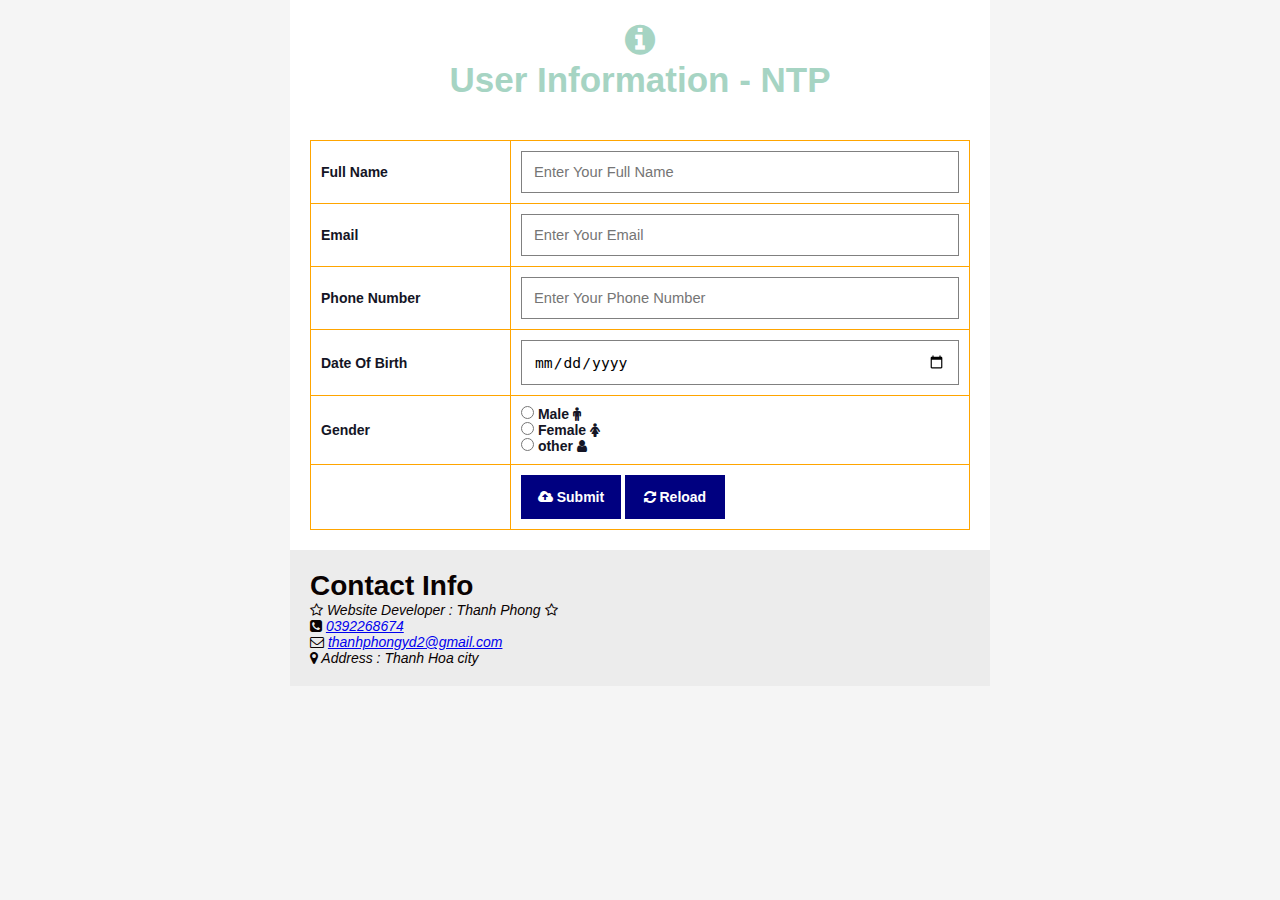
<file: index.html>
<!DOCTYPE html>
<html lang="en">

<head>
    <meta charset="UTF-8">
    <meta http-equiv="X-UA-Compatible" content="IE=edge">
    <meta name="viewport" content="width=device-width, initial-scale=1.0">
    <title>information</title>
    <link rel="stylesheet" href="CSS/information.css">
    <link rel="stylesheet" href="https://cdnjs.cloudflare.com/ajax/libs/font-awesome/4.7.0/css/font-awesome.css" integrity="sha512-5A8nwdMOWrSz20fDsjczgUidUBR8liPYU+WymTZP1lmY9G6Oc7HlZv156XqnsgNUzTyMefFTcsFH/tnJE/+xBg==" crossorigin="anonymous" referrerpolicy="no-referrer"
    />
</head>


<body>
    <header>
        <h1><i class="fa fa-info-circle" aria-hidden="true"></i></h1>
        <h1>User Information - NTP</h1>
    </header>
    <main>
        <form method="post" autocomplete="off" name="google-sheet">
            <div class="msg"></div>
            <table border="1">
                <colgroup style="width: 200px;"></colgroup>
                <tr>
                    <td><label for="">Full Name</label></td>
                    <td><input maxlength="50" required type="text" id="fullName" name="fullName" placeholder="Enter Your Full Name" required=""></td>
                </tr>
                <tr>
                    <td><label for="">Email</label></td>
                    <td>
                        <input type="email" required name="email" id="email" placeholder="Enter Your Email" required="">
                    </td>
                </tr>
                <tr>
                    <td><label for="">Phone Number</label></td>
                    <td>
                        <input type="number" required name="phone" id="phone" placeholder="Enter Your Phone Number" maxlength="9" required="">
                    </td>
                </tr>
                <tr>
                    <td>Date Of Birth</td>
                    <td><input type="date" id="dateOfBirth" name="dateOfBirth" required=""></td>
                </tr>
                <tr>
                    <td>Gender</td>
                    <td><input type="radio" name="Gender" value="male"> Male <i class="fa fa-male" aria-hidden="true"></i> <br>
                        <input type="radio" name="Gender" value="female"> Female <i class="fa fa-female" aria-hidden="true"> </i><br>
                        <input type="radio" name="Gender" value="other"> other <i class="fa fa-user" aria-hidden="true">
                        </i><br>
                    </td>
                </tr>
                </td>
                </tr>
                <tr>
                    <td>&nbsp;</td>
                    <td>
                        <button><i class="fa fa-cloud-upload" aria-hidden="true"></i> Submit
                        </button>
                        <button type="reset" name=""><i class="fa fa-refresh" aria-hidden="true"></i> Reload
                        </button>
                    </td>
                </tr>
            </table>
        </form>
    </main>
    <footer>
        <h2>Contact Info</h2>
        <i><i class="fa fa-star-o" aria-hidden="true"></i> Website Developer : Thanh Phong <i class="fa fa-star-o" aria-hidden="true"></i> <br>
        <i class="fa fa-phone-square" aria-hidden="true"></i> <a href="tel:+0392268674">0392268674 </a> <br>
        <i class="fa fa-envelope-o" aria-hidden="true"></i> <a href="mailto:thanhphongyd2@gmail.com">
            thanhphongyd2@gmail.com</a> <br>
        <i class="fa fa-map-marker" aria-hidden="true"></i> Address : Thanh Hoa city

        <audio autoplay loop>
                <source src="Music/Khởi hành guitar.mp3" type="audio/mpeg">
            </audio>
    </footer>

    <script type="text/javascript">
        const scriptURL =
            'https://script.google.com/macros/s/AKfycbwlKo_O7xXbgY3saI945svN4hu6rZzzvtFlx5hCF0eCAKyF9-DaH9oIhrNfPARv5EWwgQ/exec'
        const form = document.forms['google-sheet']

        form.addEventListener('submit', e => {
            e.preventDefault()
            fetch(scriptURL, {
                    method: 'POST',
                    body: new FormData(form)
                })
                .then(response => alert("You have successfully submitted!!!"))
                .then(response => alert(document.location.replace('/home.html')))
                .catch(error => console.error('Error!', error.message))

        })
    </script>


</body>

</html>
</file>
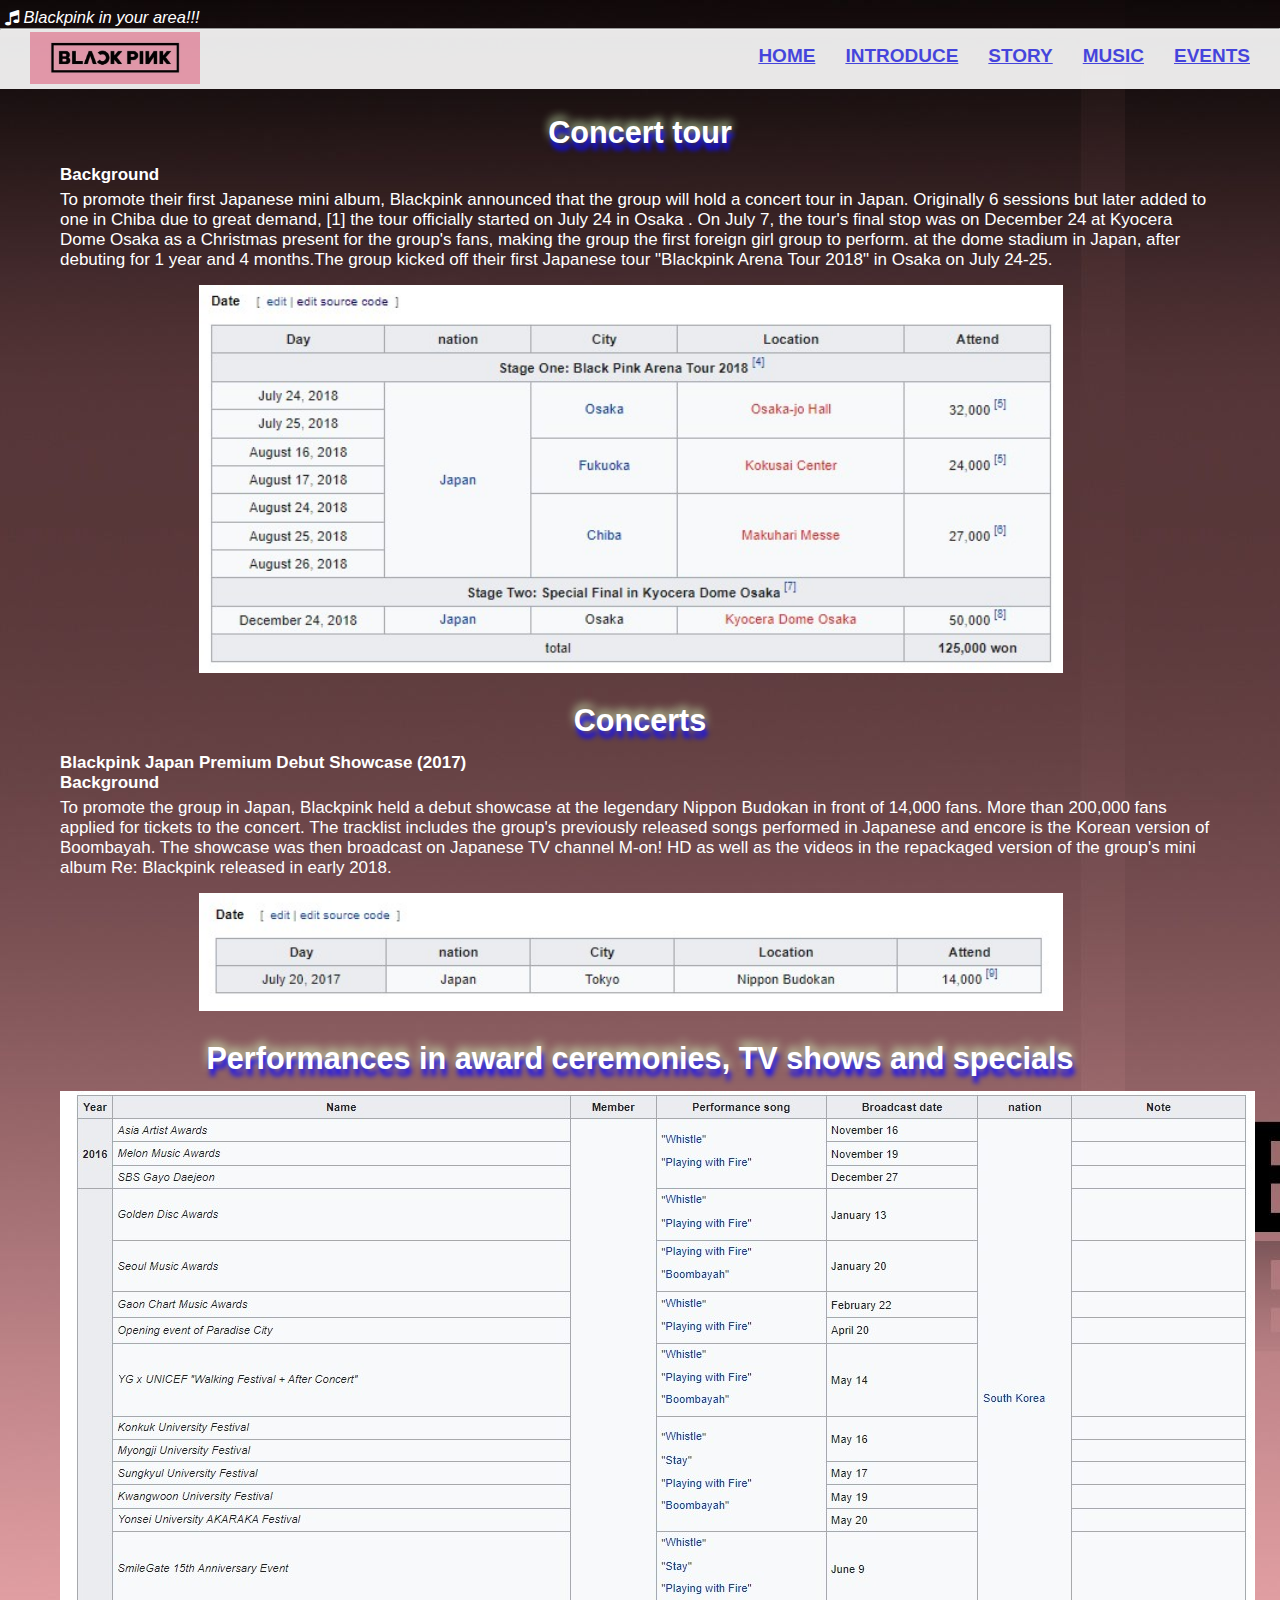
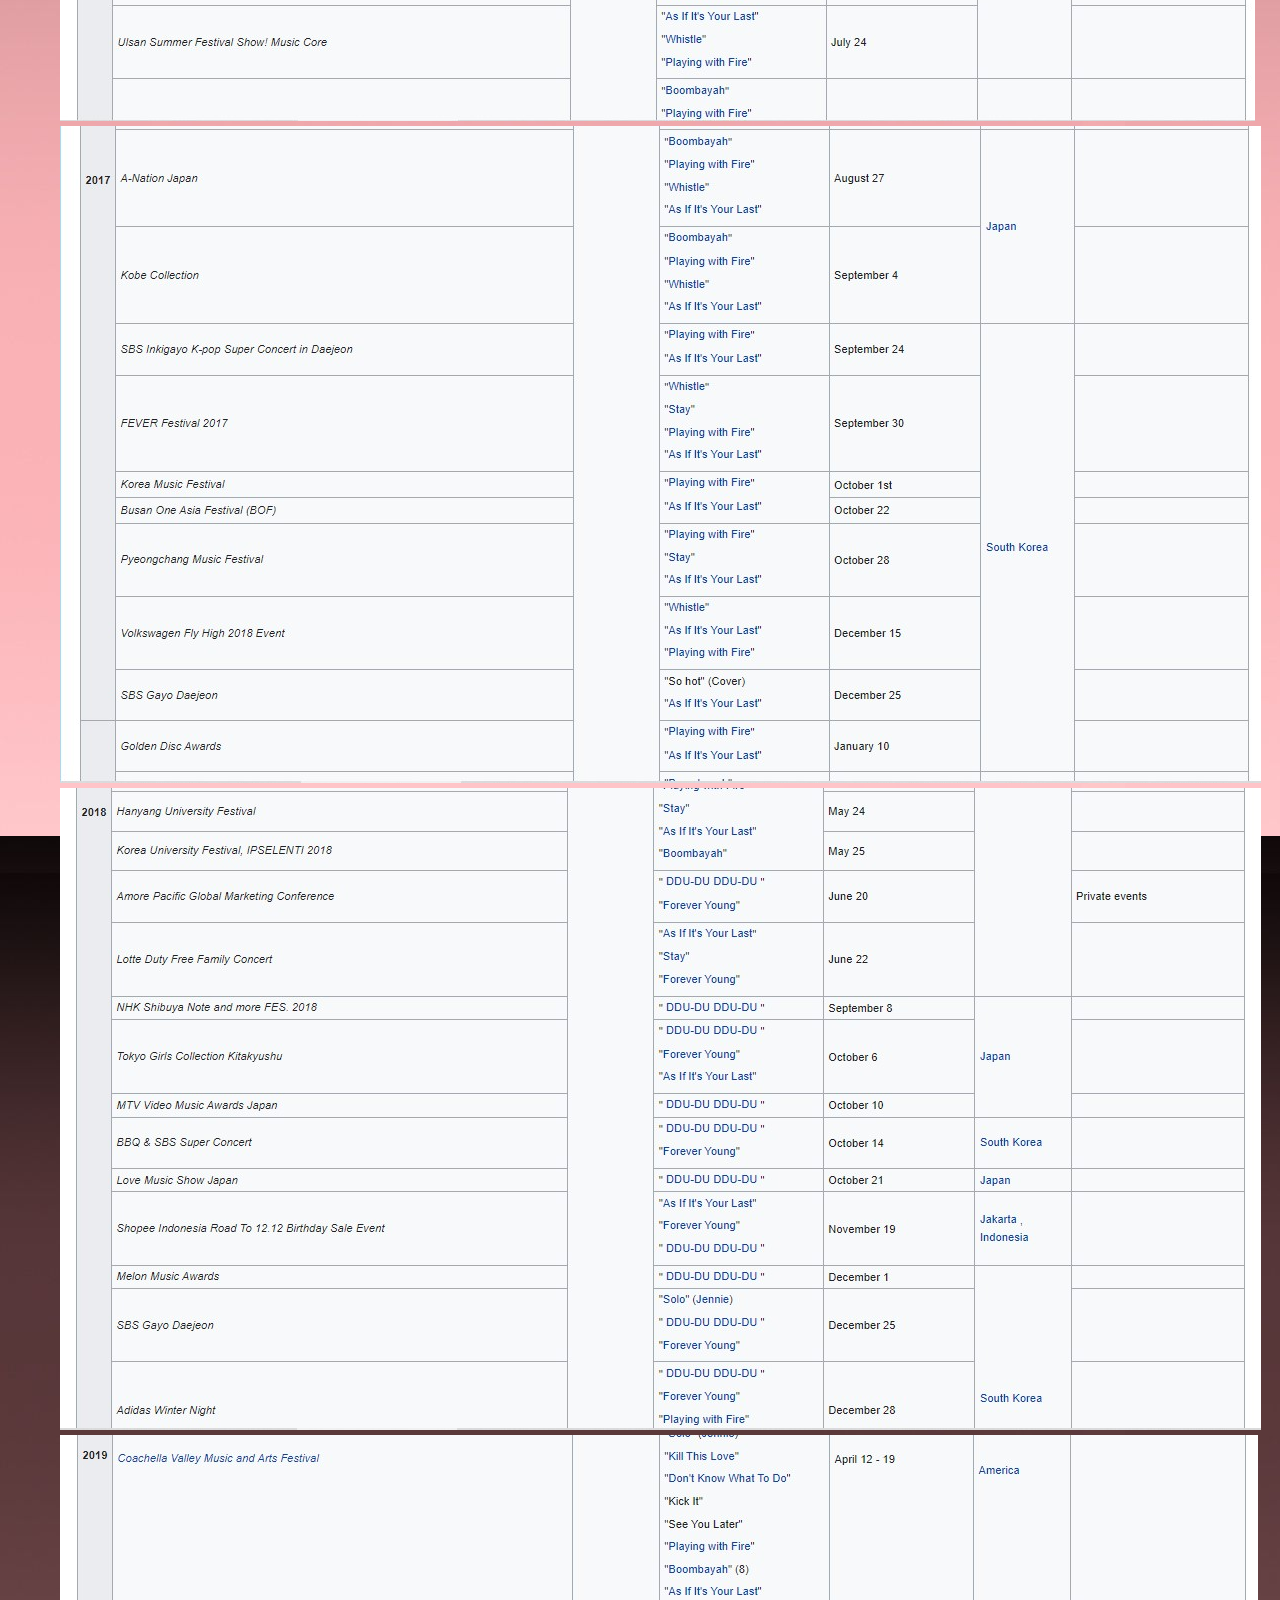
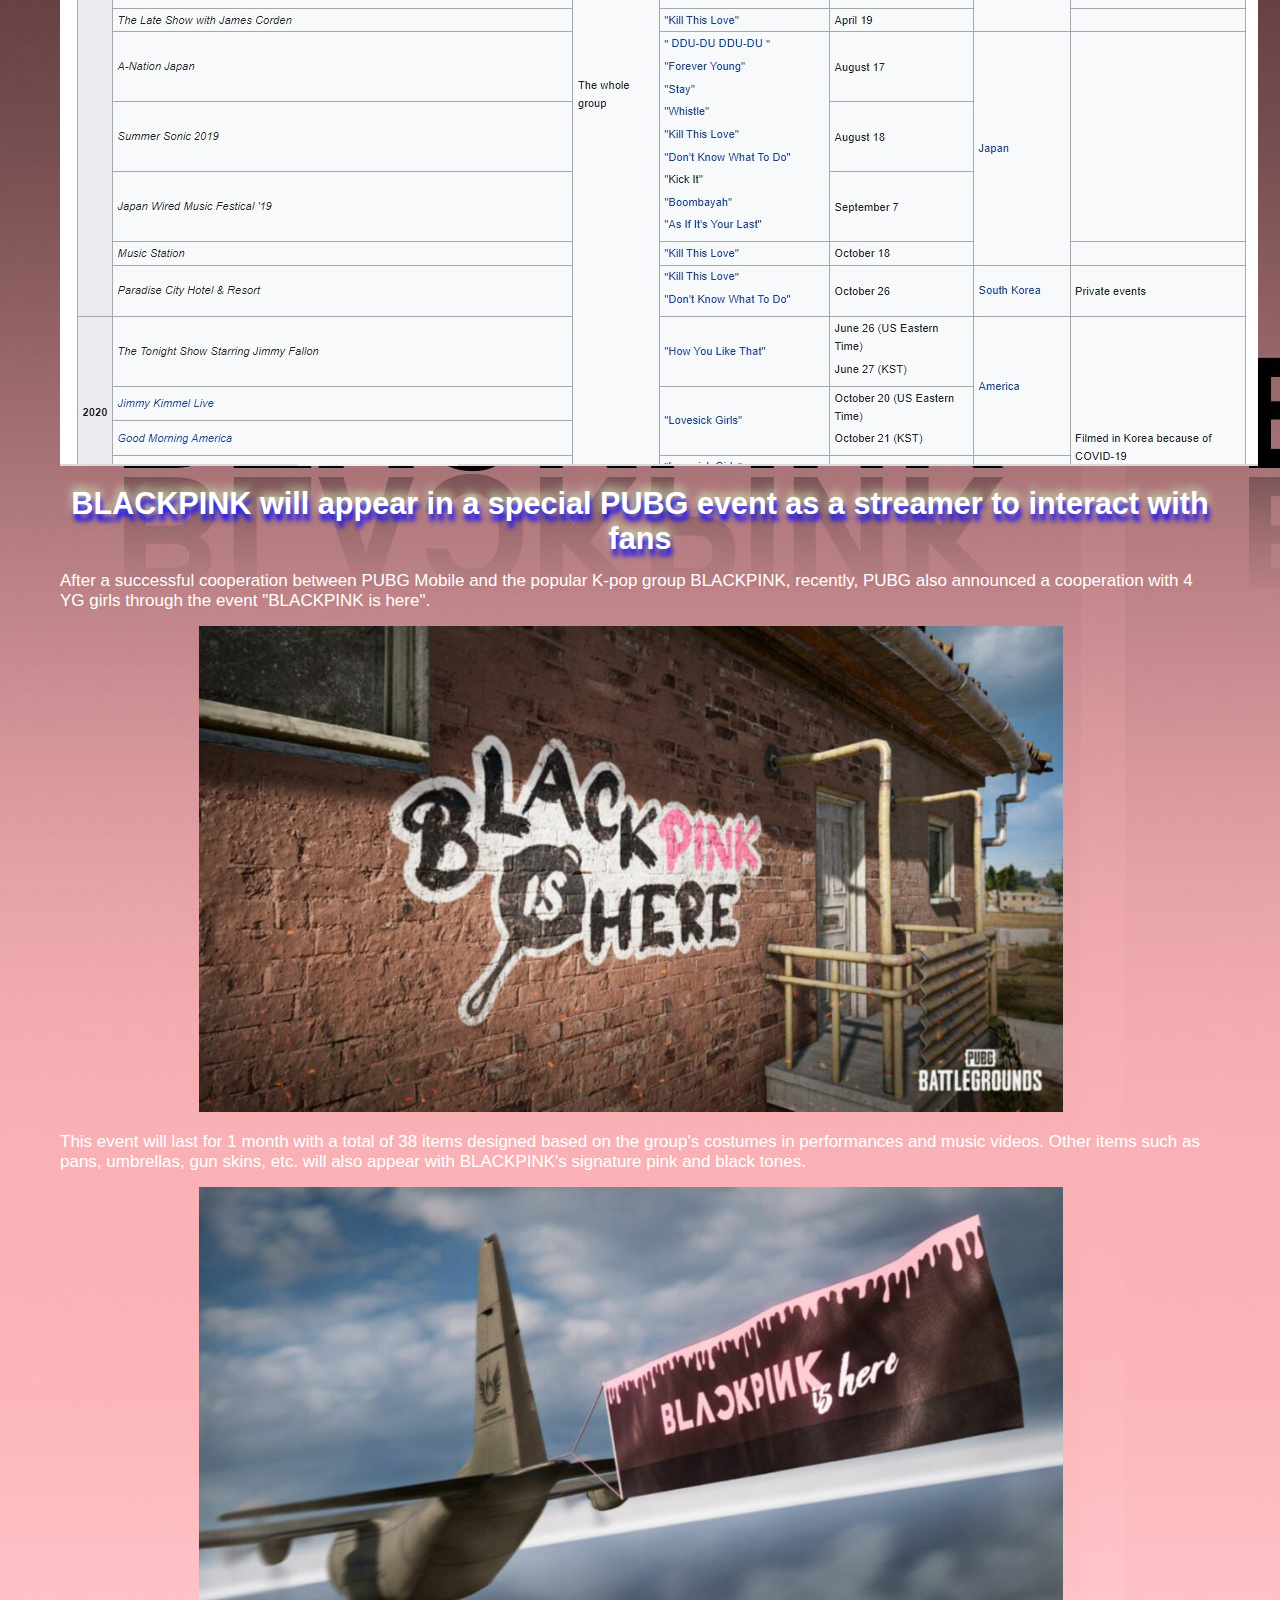
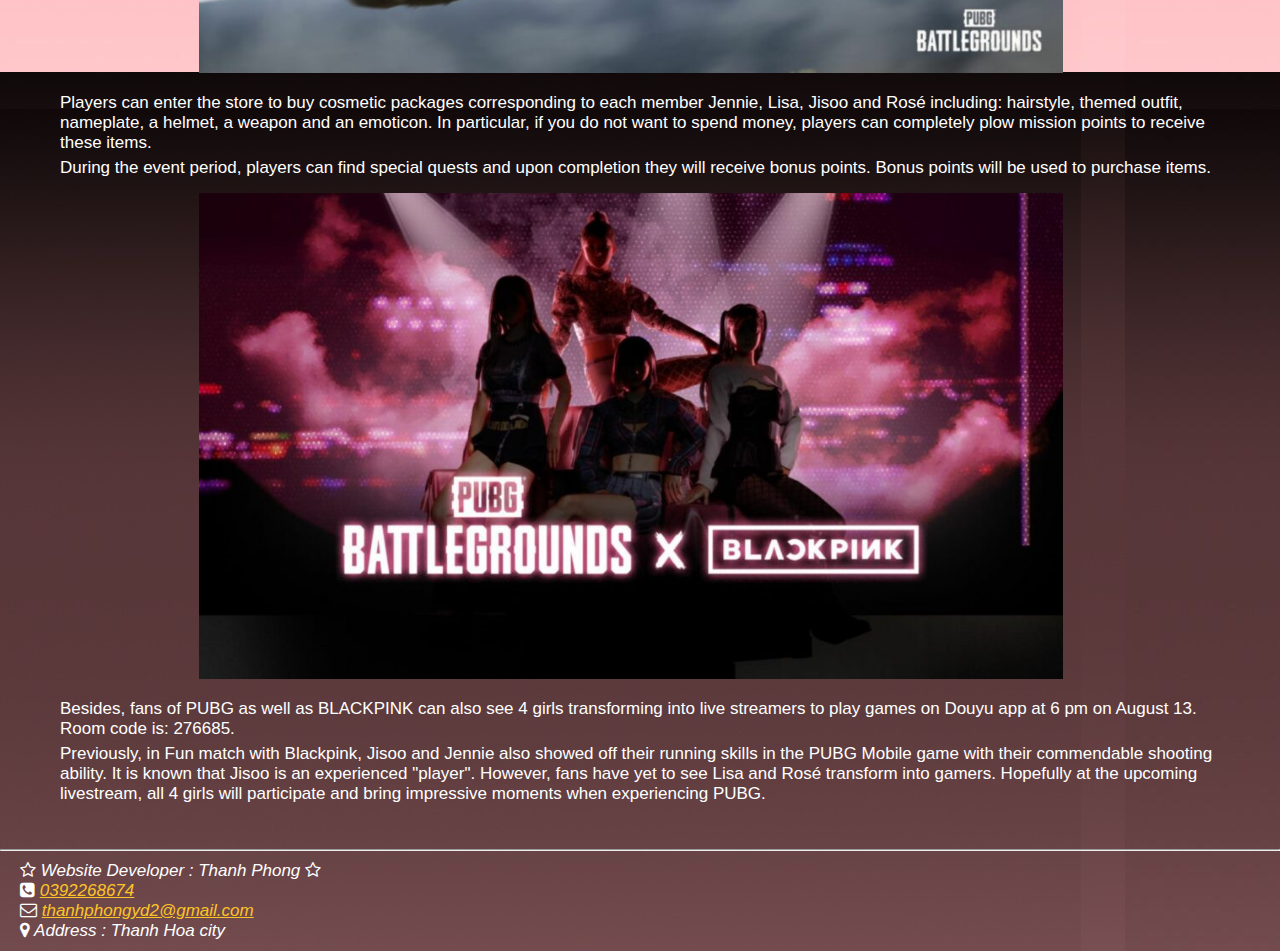
<file: event.html>
<!DOCTYPE html>
<html lang="en">

<head>
    <meta charset="UTF-8">
    <meta http-equiv="X-UA-Compatible" content="IE=edge">
    <meta name="viewport" content="width=device-width, initial-scale=1.0">
    <title>events</title>
    <link rel="stylesheet" href="https://cdnjs.cloudflare.com/ajax/libs/font-awesome/4.7.0/css/font-awesome.css" integrity="sha512-5A8nwdMOWrSz20fDsjczgUidUBR8liPYU+WymTZP1lmY9G6Oc7HlZv156XqnsgNUzTyMefFTcsFH/tnJE/+xBg==" crossorigin="anonymous" referrerpolicy="no-referrer"
    />
    <link rel="stylesheet" href="CSS/events.css">
</head>

<body style="background-image: url(image/background2.jpg);">
    <header>
        <i> <i class="fa fa-music" aria-hidden="true"></i> Blackpink in your area!!! </i>
        <hr>
        <nav>
            <div class="logo">
                <img width="170px" height="52.22px" src="image/logo.jpg" alt="logo">
            </div>
            <ul>
                <li><a href="home.html">Home</a></li>
                <li><a href="introduce.html">Introduce</a></li>
                <li><a href="story.html">Story</a></li>
                <li><a href="music.html">music</a></li>
                <li><a href="event.html">Events</a></li>
            </ul>
        </nav>
    </header>
    <main>
        <section>
            <h1>Concert tour</h1>
            <article>
                <b>Background </b>
                <p>To promote their first Japanese mini album, Blackpink announced that the group will hold a concert tour in Japan. Originally 6 sessions but later added to one in Chiba due to great demand, [1] the tour officially started on July 24 in
                    Osaka . On July 7, the tour's final stop was on December 24 at Kyocera Dome Osaka as a Christmas present for the group's fans, making the group the first foreign girl group to perform. at the dome stadium in Japan, after debuting for
                    1 year and 4 months.The group kicked off their first Japanese tour "Blackpink Arena Tour 2018" in Osaka on July 24-25.</p>
                <img src="image/event1.jpg" alt="">
            </article>
        </section>
        <section>
            <h1>Concerts</h1>
            <article>
                <h4>Blackpink Japan Premium Debut Showcase (2017)</h4>
                <b>Background</b>
                <p>To promote the group in Japan, Blackpink held a debut showcase at the legendary Nippon Budokan in front of 14,000 fans. More than 200,000 fans applied for tickets to the concert. The tracklist includes the group's previously released songs
                    performed in Japanese and encore is the Korean version of Boombayah. The showcase was then broadcast on Japanese TV channel M-on! HD as well as the videos in the repackaged version of the group's mini album Re: Blackpink released in
                    early 2018.</p>
                <img src="image/event2.jpg" alt="">
            </article>
        </section>
        <section>
            <h1>Performances in award ceremonies, TV shows and specials</h1>
        </section>
        <div>
            <img src="image/event3.jpg" alt="">
            <img src="image/event4.jpg" alt="">
            <img src="image/event5.jpg" alt="">
            <img src="image/event6.jpg" alt="">
        </div>
        <section>
            <h1>BLACKPINK will appear in a special PUBG event as a streamer to interact with fans</h1>
            <article>
                <p>After a successful cooperation between PUBG Mobile and the popular K-pop group BLACKPINK, recently, PUBG also announced a cooperation with 4 YG girls through the event "BLACKPINK is here".</p>
                <img src="image/pupg1.jpg" alt="">
                <p>This event will last for 1 month with a total of 38 items designed based on the group's costumes in performances and music videos. Other items such as pans, umbrellas, gun skins, etc. will also appear with BLACKPINK's signature pink and
                    black tones.</p>
                <img src="image/pupg2.jpg" alt="">
                <p>Players can enter the store to buy cosmetic packages corresponding to each member Jennie, Lisa, Jisoo and Rosé including: hairstyle, themed outfit, nameplate, a helmet, a weapon and an emoticon. In particular, if you do not want to spend
                    money, players can completely plow mission points to receive these items.</p>
                <p>During the event period, players can find special quests and upon completion they will receive bonus points. Bonus points will be used to purchase items.</p>
                <img src="image/pupg3.jpg" alt="">
                <p>Besides, fans of PUBG as well as BLACKPINK can also see 4 girls transforming into live streamers to play games on Douyu app at 6 pm on August 13. Room code is: 276685.</p>
                <p>Previously, in Fun match with Blackpink, Jisoo and Jennie also showed off their running skills in the PUBG Mobile game with their commendable shooting ability. It is known that Jisoo is an experienced "player". However, fans have yet to
                    see Lisa and Rosé transform into gamers. Hopefully at the upcoming livestream, all 4 girls will participate and bring impressive moments when experiencing PUBG.</p>
            </article>
        </section>
    </main>
    <hr>
    <footer>
        <section>
            <i><i class="fa fa-star-o" aria-hidden="true"></i> Website Developer : Thanh Phong <i class="fa fa-star-o" aria-hidden="true"></i> <br>
            <i class="fa fa-phone-square" aria-hidden="true"></i> <a style="color: rgb(253, 196, 38);" href="tel:+0392268674">0392268674 </a> <br>
            <i class="fa fa-envelope-o" aria-hidden="true"></i> <a style="color: rgb(253, 196, 38);" href="mailto:thanhphongyd2@gmail.com">
                thanhphongyd2@gmail.com</a> <br>
            <i class="fa fa-map-marker" aria-hidden="true"></i> Address : Thanh Hoa city
        </section>

    </footer>
</body>
</file>
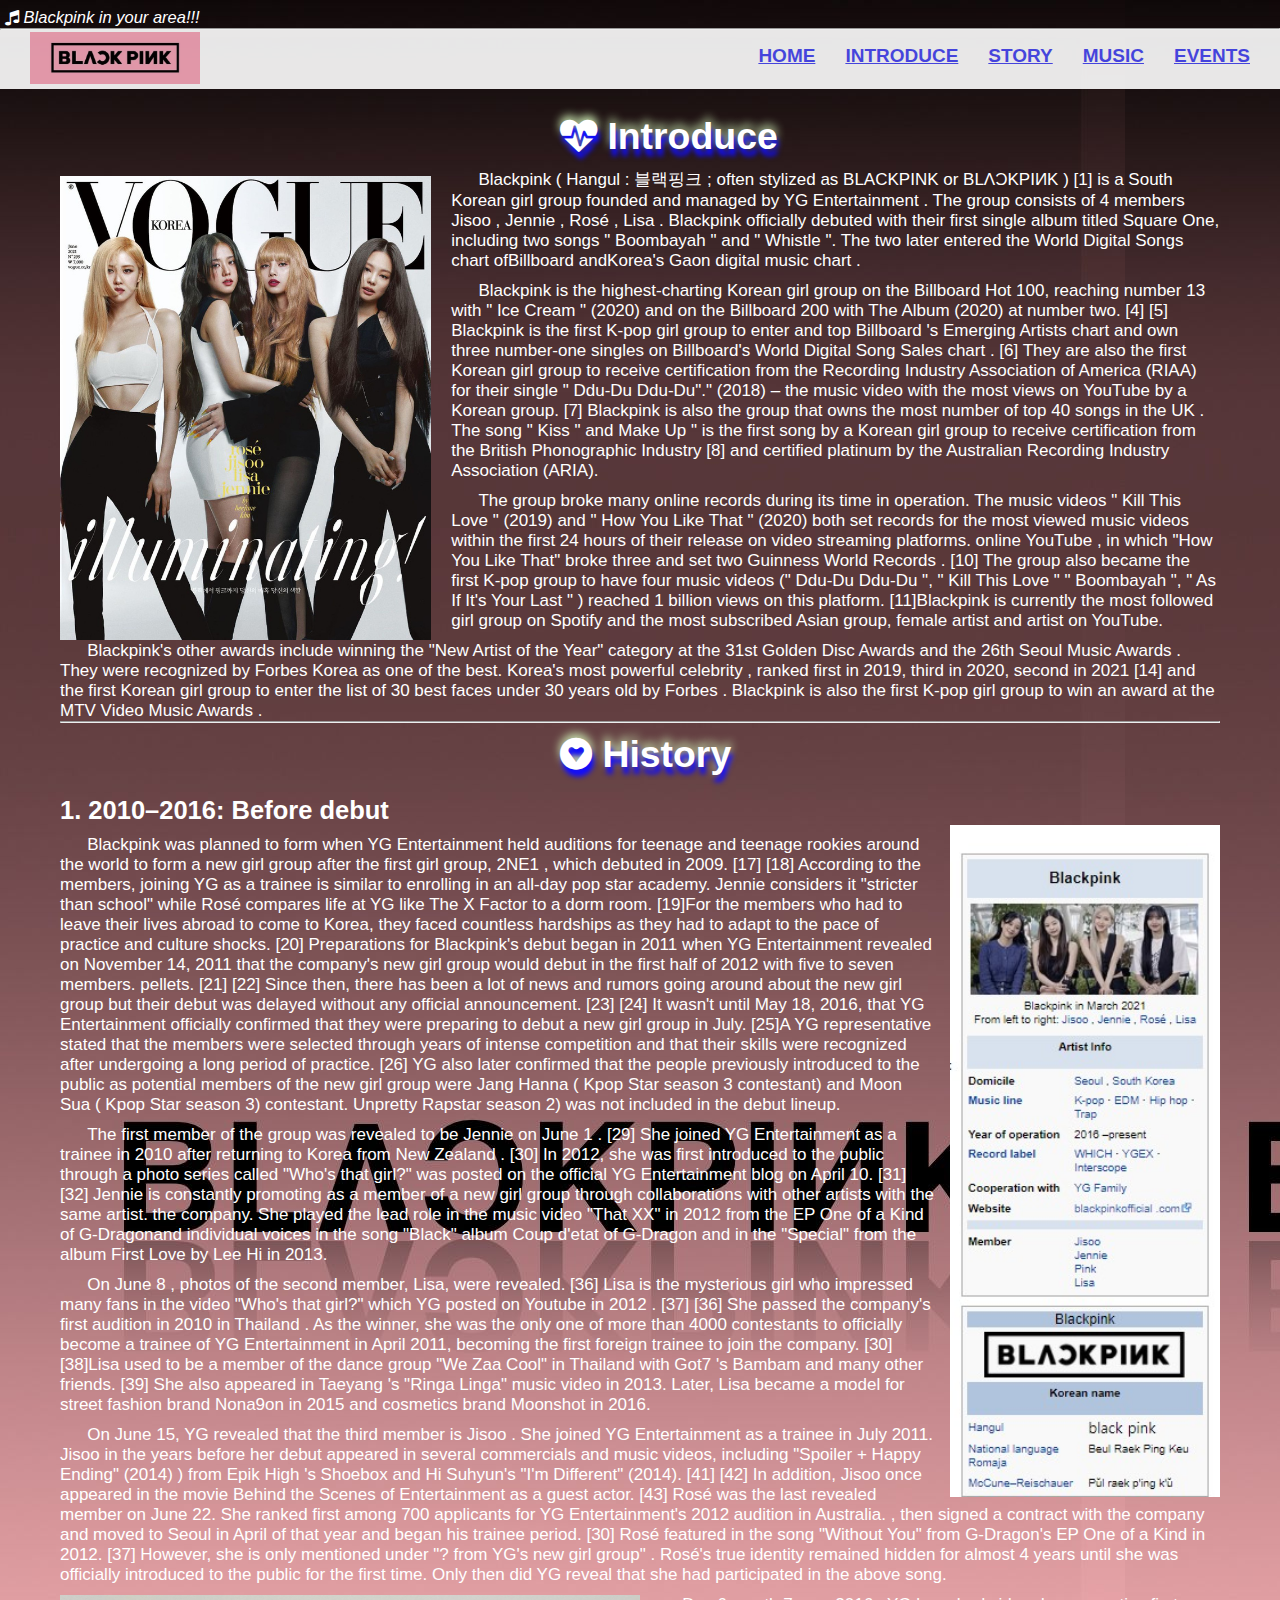
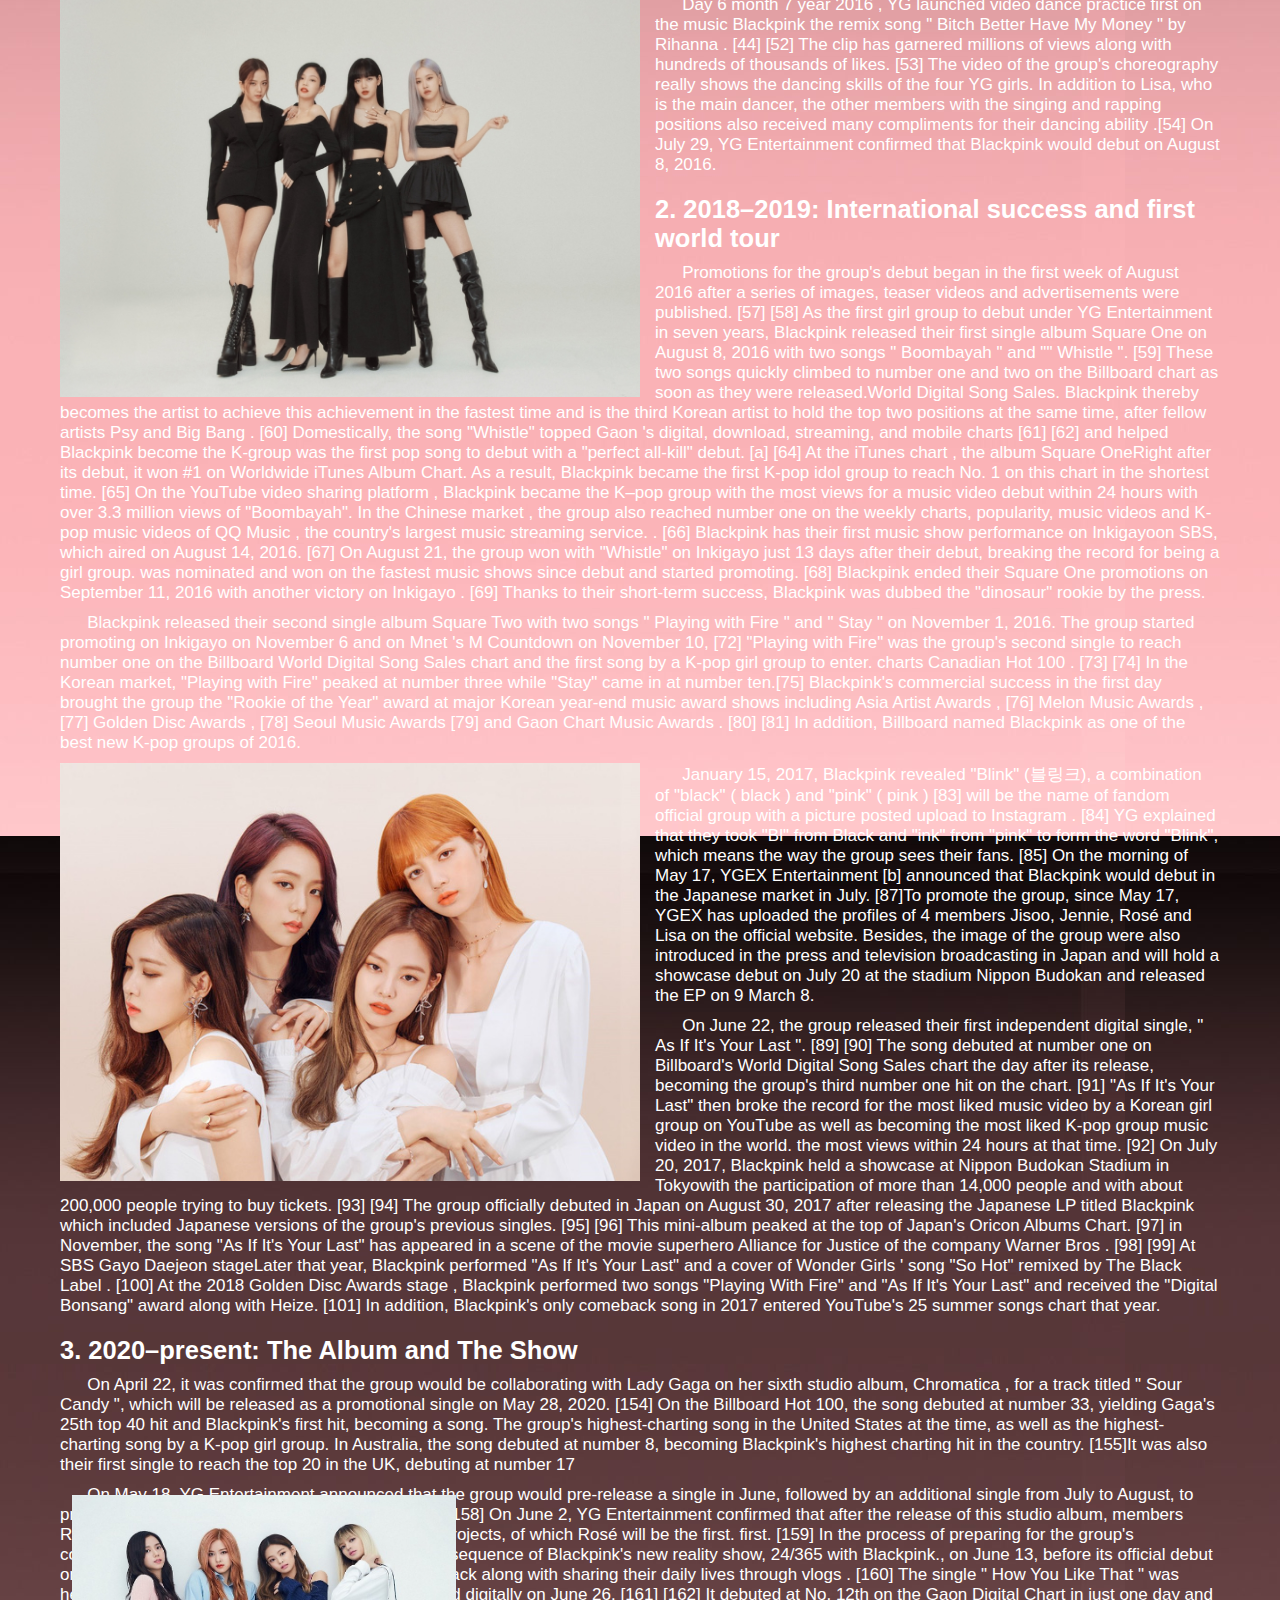
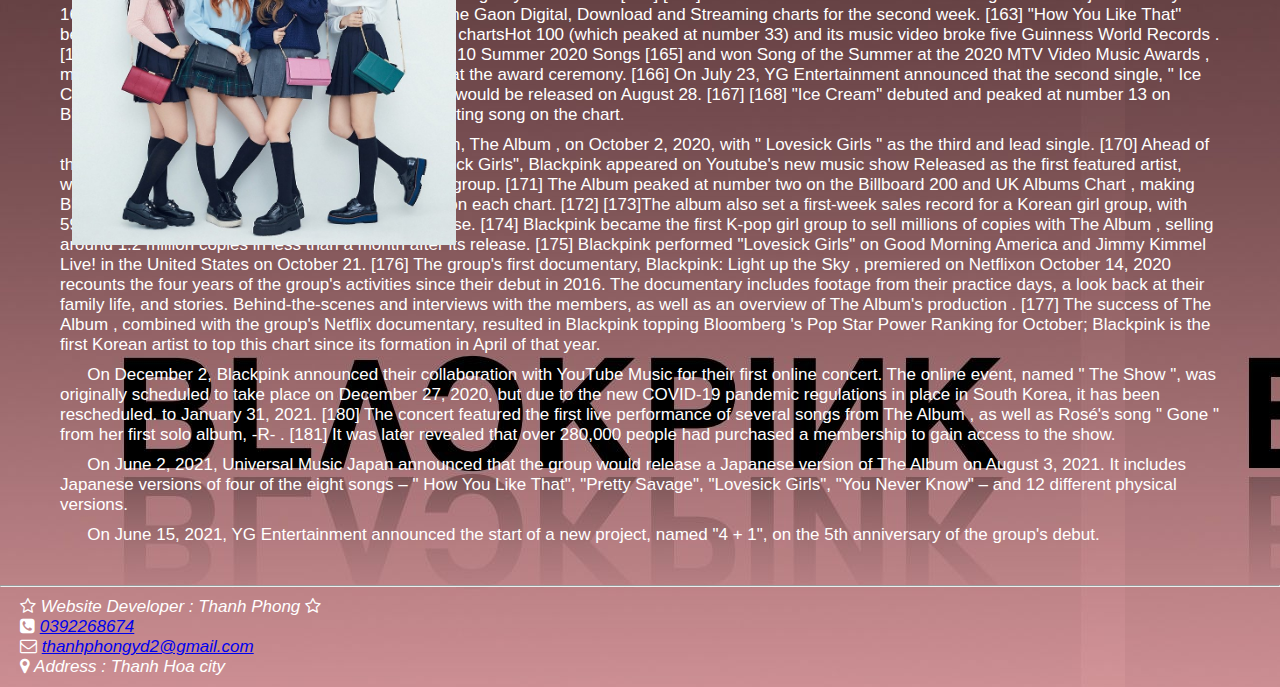
<file: introduce.html>
<!DOCTYPE html>
<html lang="en">

<head>
    <meta charset="UTF-8">
    <meta http-equiv="X-UA-Compatible" content="IE=edge">
    <meta name="viewport" content="width=device-width, initial-scale=1.0">
    <title>introduce</title>
    <link rel="stylesheet" href="CSS/introduce.css">
    <link rel="stylesheet" href="https://cdnjs.cloudflare.com/ajax/libs/font-awesome/4.7.0/css/font-awesome.css" integrity="sha512-5A8nwdMOWrSz20fDsjczgUidUBR8liPYU+WymTZP1lmY9G6Oc7HlZv156XqnsgNUzTyMefFTcsFH/tnJE/+xBg==" crossorigin="anonymous" referrerpolicy="no-referrer"
    />
</head>

<body style="background-image: url(image/background2.jpg);">
    <header>
        <i> <i class="fa fa-music" aria-hidden="true"></i> Blackpink in your area!!! </i>
        <hr>
        <nav>
            <div class="logo">
                <img width="170px" height="52.22px" src="image/logo.jpg" alt="logo">
            </div>
            <ul>
                <li><a href="home.html">Home</a></li>
                <li><a href="introduce.html">Introduce</a></li>
                <li><a href="story.html">Story</a></li>
                <li><a href="music.html">music</a></li>
                <li><a href="event.html">Events</a></li>
            </ul>
        </nav>
    </header>
    <main>
        <h1><i class="fa fa-heartbeat" aria-hidden="true"></i> Introduce</h1>
        <secction>
            <img id="cde" src="image/nhom3.jpg" alt="">
            <article>
                <p>Blackpink ( Hangul : 블랙핑크 ; often stylized as BLACKPINK or BLΛƆKPIИK ) [1] is a South Korean girl group founded and managed by YG Entertainment . The group consists of 4 members Jisoo , Jennie , Rosé , Lisa . Blackpink officially debuted
                    with their first single album titled Square One, including two songs " Boombayah " and " Whistle ". The two later entered the World Digital Songs chart ofBillboard andKorea's Gaon digital music chart .
                </p>
                <p>Blackpink is the highest-charting Korean girl group on the Billboard Hot 100, reaching number 13 with " Ice Cream " (2020) and on the Billboard 200 with The Album (2020) at number two. [4] [5] Blackpink is the first K-pop girl group to
                    enter and top Billboard 's Emerging Artists chart and own three number-one singles on Billboard's World Digital Song Sales chart . [6] They are also the first Korean girl group to receive certification from the Recording Industry Association
                    of America (RIAA) for their single " Ddu-Du Ddu-Du"." (2018) – the music video with the most views on YouTube by a Korean group. [7] Blackpink is also the group that owns the most number of top 40 songs in the UK . The song " Kiss
                    " and Make Up " is the first song by a Korean girl group to receive certification from the British Phonographic Industry [8] and certified platinum by the Australian Recording Industry Association (ARIA).
                </p>
                <p>The group broke many online records during its time in operation. The music videos " Kill This Love " (2019) and " How You Like That " (2020) both set records for the most viewed music videos within the first 24 hours of their release
                    on video streaming platforms. online YouTube , in which "How You Like That" broke three and set two Guinness World Records . [10] The group also became the first K-pop group to have four music videos (" Ddu-Du Ddu-Du ", " Kill This
                    Love " " Boombayah ", " As If It's Your Last " ) reached 1 billion views on this platform. [11]Blackpink is currently the most followed girl group on Spotify and the most subscribed Asian group, female artist and artist on YouTube.
                </p>
                <p>Blackpink's other awards include winning the "New Artist of the Year" category at the 31st Golden Disc Awards and the 26th Seoul Music Awards . They were recognized by Forbes Korea as one of the best. Korea's most powerful celebrity ,
                    ranked first in 2019, third in 2020, second in 2021 [14] and the first Korean girl group to enter the list of 30 best faces under 30 years old by Forbes . Blackpink is also the first K-pop girl group to win an award at the MTV Video
                    Music Awards . </p>
            </article>
            </section>

            <hr>
            <section>
                <h1><i class="fa fa-gratipay" aria-hidden="true"></i> History</h1>
                <article>
                    <h3>1. 2010–2016: Before debut</h3>
                    <img id="abc" src="image/logo2.jpg" alt="">
                    <p>Blackpink was planned to form when YG Entertainment held auditions for teenage and teenage rookies around the world to form a new girl group after the first girl group, 2NE1 , which debuted in 2009. [17] [18] According to the members,
                        joining YG as a trainee is similar to enrolling in an all-day pop star academy. Jennie considers it "stricter than school" while Rosé compares life at YG like The X Factor to a dorm room. [19]For the members who had to leave their
                        lives abroad to come to Korea, they faced countless hardships as they had to adapt to the pace of practice and culture shocks. [20] Preparations for Blackpink's debut began in 2011 when YG Entertainment revealed on November 14,
                        2011 that the company's new girl group would debut in the first half of 2012 with five to seven members. pellets. [21] [22] Since then, there has been a lot of news and rumors going around about the new girl group but their debut
                        was delayed without any official announcement. [23] [24] It wasn't until May 18, 2016, that YG Entertainment officially confirmed that they were preparing to debut a new girl group in July. [25]A YG representative stated that the
                        members were selected through years of intense competition and that their skills were recognized after undergoing a long period of practice. [26] YG also later confirmed that the people previously introduced to the public as potential
                        members of the new girl group were Jang Hanna ( Kpop Star season 3 contestant) and Moon Sua ( Kpop Star season 3) contestant. Unpretty Rapstar season 2) was not included in the debut lineup.
                    </p>
                    <p>The first member of the group was revealed to be Jennie on June 1 . [29] She joined YG Entertainment as a trainee in 2010 after returning to Korea from New Zealand . [30] In 2012, she was first introduced to the public through a photo
                        series called "Who's that girl?" was posted on the official YG Entertainment blog on April 10. [31] [32] Jennie is constantly promoting as a member of a new girl group through collaborations with other artists with the same artist.
                        the company. She played the lead role in the music video "That XX" in 2012 from the EP One of a Kind of G-Dragonand individual voices in the song "Black" album Coup d'etat of G-Dragon and in the "Special" from the album First Love
                        by Lee Hi in 2013.</p>
                    <p> On June 8 , photos of the second member, Lisa, were revealed. [36] Lisa is the mysterious girl who impressed many fans in the video "Who's that girl?" which YG posted on Youtube in 2012 . [37] [36] She passed the company's first audition
                        in 2010 in Thailand . As the winner, she was the only one of more than 4000 contestants to officially become a trainee of YG Entertainment in April 2011, becoming the first foreign trainee to join the company. [30] [38]Lisa used
                        to be a member of the dance group "We Zaa Cool" in Thailand with Got7 's Bambam and many other friends. [39] She also appeared in Taeyang 's "Ringa Linga" music video in 2013. Later, Lisa became a model for street fashion brand
                        Nona9on in 2015 and cosmetics brand Moonshot in 2016. </p>
                    <p>On June 15, YG revealed that the third member is Jisoo . She joined YG Entertainment as a trainee in July 2011. Jisoo in the years before her debut appeared in several commercials and music videos, including "Spoiler + Happy Ending"
                        (2014) ) from Epik High 's Shoebox and Hi Suhyun's "I'm Different" (2014). [41] [42] In addition, Jisoo once appeared in the movie Behind the Scenes of Entertainment as a guest actor. [43] Rosé was the last revealed member on June
                        22. She ranked first among 700 applicants for YG Entertainment's 2012 audition in Australia. , then signed a contract with the company and moved to Seoul in April of that year and began his trainee period. [30] Rosé featured in
                        the song "Without You" from G-Dragon's EP One of a Kind in 2012. [37] However, she is only mentioned under "? from YG's new girl group" . Rosé's true identity remained hidden for almost 4 years until she was officially introduced
                        to the public for the first time. Only then did YG reveal that she had participated in the above song.
                    </p>
                    <p><img id="efg" src="image/nhom4.jpg" alt="bp">Day 6 month 7 year 2016 , YG launched video dance practice first on the music Blackpink the remix song " Bitch Better Have My Money " by Rihanna . [44] [52] The clip has garnered millions
                        of views along with hundreds of thousands of likes. [53] The video of the group's choreography really shows the dancing skills of the four YG girls. In addition to Lisa, who is the main dancer, the other members with the singing
                        and rapping positions also received many compliments for their dancing ability .[54] On July 29, YG Entertainment confirmed that Blackpink would debut on August 8, 2016.
                    </p>
                </article>
                <article>
                    <h3>2. 2018–2019: International success and first world tour </h3>
                    <p>Promotions for the group's debut began in the first week of August 2016 after a series of images, teaser videos and advertisements were published. [57] [58] As the first girl group to debut under YG Entertainment in seven years, Blackpink
                        released their first single album Square One on August 8, 2016 with two songs " Boombayah " and "" Whistle ". [59] These two songs quickly climbed to number one and two on the Billboard chart as soon as they were released.World
                        Digital Song Sales. Blackpink thereby becomes the artist to achieve this achievement in the fastest time and is the third Korean artist to hold the top two positions at the same time, after fellow artists Psy and Big Bang . [60]
                        Domestically, the song "Whistle" topped Gaon 's digital, download, streaming, and mobile charts [61] [62] and helped Blackpink become the K-group was the first pop song to debut with a "perfect all-kill" debut. [a] [64] At the
                        iTunes chart , the album Square OneRight after its debut, it won #1 on Worldwide iTunes Album Chart. As a result, Blackpink became the first K-pop idol group to reach No. 1 on this chart in the shortest time. [65] On the YouTube
                        video sharing platform , Blackpink became the K–pop group with the most views for a music video debut within 24 hours with over 3.3 million views of "Boombayah". In the Chinese market , the group also reached number one on the
                        weekly charts, popularity, music videos and K-pop music videos of QQ Music , the country's largest music streaming service. . [66] Blackpink has their first music show performance on Inkigayoon SBS, which aired on August 14, 2016.
                        [67] On August 21, the group won with "Whistle" on Inkigayo just 13 days after their debut, breaking the record for being a girl group. was nominated and won on the fastest music shows since debut and started promoting. [68] Blackpink
                        ended their Square One promotions on September 11, 2016 with another victory on Inkigayo . [69] Thanks to their short-term success, Blackpink was dubbed the "dinosaur" rookie by the press.</p>
                    <p>Blackpink released their second single album Square Two with two songs " Playing with Fire " and " Stay " on November 1, 2016. The group started promoting on Inkigayo on November 6 and on Mnet 's M Countdown on November 10, [72] "Playing
                        with Fire" was the group's second single to reach number one on the Billboard World Digital Song Sales chart and the first song by a K-pop girl group to enter. charts Canadian Hot 100 . [73] [74] In the Korean market, "Playing
                        with Fire" peaked at number three while "Stay" came in at number ten.[75] Blackpink's commercial success in the first day brought the group the "Rookie of the Year" award at major Korean year-end music award shows including Asia
                        Artist Awards , [76] Melon Music Awards , [77] Golden Disc Awards , [78] Seoul Music Awards [79] and Gaon Chart Music Awards . [80] [81] In addition, Billboard named Blackpink as one of the best new K-pop groups of 2016.</p>
                    <p> <img id="efg" src="image/bg5.jpeg" alt=""> January 15, 2017, Blackpink revealed "Blink" (블링크), a combination of "black" ( black ) and "pink" ( pink ) [83] will be the name of fandom official group with a picture posted upload to Instagram
                        . [84] YG explained that they took "Bl" from Black and "ink" from "pink" to form the word "Blink", which means the way the group sees their fans. [85] On the morning of May 17, YGEX Entertainment [b] announced that Blackpink would
                        debut in the Japanese market in July. [87]To promote the group, since May 17, YGEX has uploaded the profiles of 4 members Jisoo, Jennie, Rosé and Lisa on the official website. Besides, the image of the group were also introduced
                        in the press and television broadcasting in Japan and will hold a showcase debut on July 20 at the stadium Nippon Budokan and released the EP on 9 March 8.</p>
                    <p>On June 22, the group released their first independent digital single, " As If It's Your Last ". [89] [90] The song debuted at number one on Billboard's World Digital Song Sales chart the day after its release, becoming the group's
                        third number one hit on the chart. [91] "As If It's Your Last" then broke the record for the most liked music video by a Korean girl group on YouTube as well as becoming the most liked K-pop group music video in the world. the
                        most views within 24 hours at that time. [92] On July 20, 2017, Blackpink held a showcase at Nippon Budokan Stadium in Tokyowith the participation of more than 14,000 people and with about 200,000 people trying to buy tickets.
                        [93] [94] The group officially debuted in Japan on August 30, 2017 after releasing the Japanese LP titled Blackpink which included Japanese versions of the group's previous singles. [95] [96] This mini-album peaked at the top of
                        Japan's Oricon Albums Chart. [97] in November, the song "As If It's Your Last" has appeared in a scene of the movie superhero Alliance for Justice of the company Warner Bros . [98] [99] At SBS Gayo Daejeon stageLater that year,
                        Blackpink performed "As If It's Your Last" and a cover of Wonder Girls ' song "So Hot" remixed by The Black Label . [100] At the 2018 Golden Disc Awards stage , Blackpink performed two songs "Playing With Fire" and "As If It's
                        Your Last" and received the "Digital Bonsang" award along with Heize. [101] In addition, Blackpink's only comeback song in 2017 entered YouTube's 25 summer songs chart that year.</p>
                </article>
                <article>
                    <h3>3. 2020–present: The Album and The Show </h3>
                    <p> On April 22, it was confirmed that the group would be collaborating with Lady Gaga on her sixth studio album, Chromatica , for a track titled " Sour Candy ", which will be released as a promotional single on May 28, 2020. [154] On
                        the Billboard Hot 100, the song debuted at number 33, yielding Gaga's 25th top 40 hit and Blackpink's first hit, becoming a song. The group's highest-charting song in the United States at the time, as well as the highest-charting
                        song by a K-pop girl group. In Australia, the song debuted at number 8, becoming Blackpink's highest charting hit in the country. [155]It was also their first single to reach the top 20 in the UK, debuting at number 17</p>
                    <span>
                        <img src="image/1.jpg" alt="">
                        <img src="image/2.jpg" alt="">
                        <img src="image/3.jpg" alt="">
                    </span>
                    <p>On May 18, YG Entertainment announced that the group would pre-release a single in June, followed by an additional single from July to August, to promote their first Korean studio album. their. [157] [158] On June 2, YG Entertainment
                        confirmed that after the release of this studio album, members Rosé, Lisa, and Jisoo will be working on individual projects, of which Rosé will be the first. first. [159] In the process of preparing for the group's comeback, YG
                        Entertainment released the opening sequence of Blackpink's new reality show, 24/365 with Blackpink., on June 13, before its official debut on YouTube. The show chronicles their 2020 comeback along with sharing their daily lives
                        through vlogs . [160] The single " How You Like That " was heavily teased on social media before being released digitally on June 26. [161] [162] It debuted at No. 12th on the Gaon Digital Chart in just one day and 16 hours of
                        tracking and peaked at number one on the Gaon Digital, Download and Streaming charts for the second week. [163] "How You Like That" becomes Blackpink's fifth song to enter the Billboard chartsHot 100 (which peaked at number 33)
                        and its music video broke five Guinness World Records . [164] The song topped YouTube Music 's Global Top 10 Summer 2020 Songs [165] and won Song of the Summer at the 2020 MTV Video Music Awards , making Blackpink the first Korean
                        female artist won at the award ceremony. [166] On July 23, YG Entertainment announced that the second single, " Ice Cream ", featuring American singer Selena Gomez , would be released on August 28. [167] [168] "Ice Cream" debuted
                        and peaked at number 13 on BillboardHot 100, becoming Blackpink's highest-charting song on the chart.
                    </p>
                    <p>Blackpink released their first Korean studio album, The Album , on October 2, 2020, with " Lovesick Girls " as the third and lead single. [170] Ahead of the exclusive premiere of the music video for "Lovesick Girls", Blackpink appeared
                        on Youtube's new music show Released as the first featured artist, which included "visiting" moments. unfiltered" of the group. [171] The Album peaked at number two on the Billboard 200 and UK Albums Chart , making Blackpink the
                        highest-charting Korean female artist on each chart. [172] [173]The album also set a first-week sales record for a Korean girl group, with 590,000 physical copies sold in just one day of release. [174] Blackpink became the first
                        K-pop girl group to sell millions of copies with The Album , selling around 1.2 million copies in less than a month after its release. [175] Blackpink performed "Lovesick Girls" on Good Morning America and Jimmy Kimmel Live! in
                        the United States on October 21. [176] The group's first documentary, Blackpink: Light up the Sky , premiered on Netflixon October 14, 2020 recounts the four years of the group's activities since their debut in 2016. The documentary
                        includes footage from their practice days, a look back at their family life, and stories. Behind-the-scenes and interviews with the members, as well as an overview of The Album's production . [177] The success of The Album , combined
                        with the group's Netflix documentary, resulted in Blackpink topping Bloomberg 's Pop Star Power Ranking for October; Blackpink is the first Korean artist to top this chart since its formation in April of that year.
                    </p>
                    <p>On December 2, Blackpink announced their collaboration with YouTube Music for their first online concert. The online event, named " The Show ", was originally scheduled to take place on December 27, 2020, but due to the new COVID-19
                        pandemic regulations in place in South Korea, it has been rescheduled. to January 31, 2021. [180] The concert featured the first live performance of several songs from The Album , as well as Rosé's song " Gone " from her first
                        solo album, -R- . [181] It was later revealed that over 280,000 people had purchased a membership to gain access to the show.</p>
                    <p>On June 2, 2021, Universal Music Japan announced that the group would release a Japanese version of The Album on August 3, 2021. It includes Japanese versions of four of the eight songs – " How You Like That", "Pretty Savage", "Lovesick
                        Girls", "You Never Know" – and 12 different physical versions.</p>
                    <p>On June 15, 2021, YG Entertainment announced the start of a new project, named "4 + 1", on the 5th anniversary of the group's debut.</p>
                </article>
            </section>
    </main>
    <hr>
    <footer>
        <section>
            <i><i class="fa fa-star-o" aria-hidden="true"></i> Website Developer : Thanh Phong <i class="fa fa-star-o" aria-hidden="true"></i> <br>
            <i class="fa fa-phone-square" aria-hidden="true"></i> <a href="tel:+0392268674">0392268674 </a> <br>
            <i class="fa fa-envelope-o" aria-hidden="true"></i> <a href="mailto:thanhphongyd2@gmail.com">
                thanhphongyd2@gmail.com</a> <br>
            <i class="fa fa-map-marker" aria-hidden="true"></i> Address : Thanh Hoa city
        </section>
    </footer>
</body>

</html>
</file>
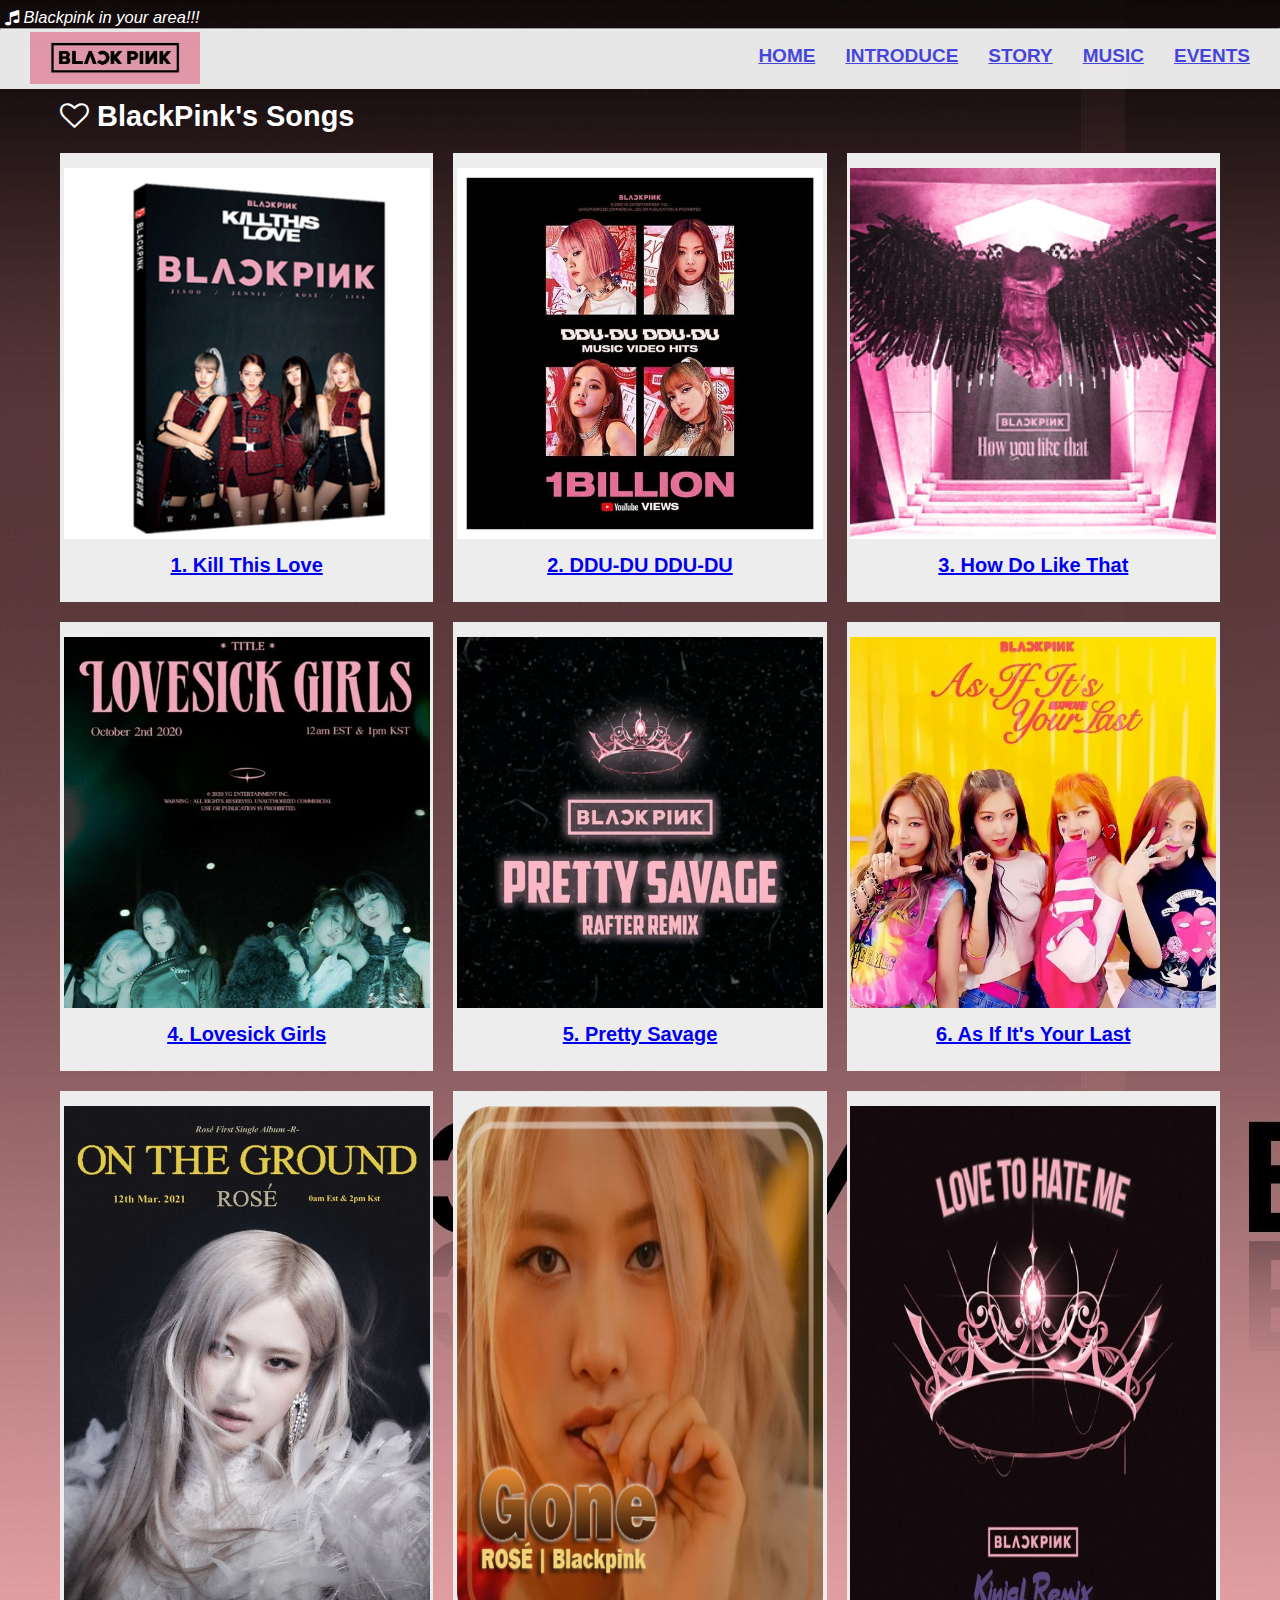
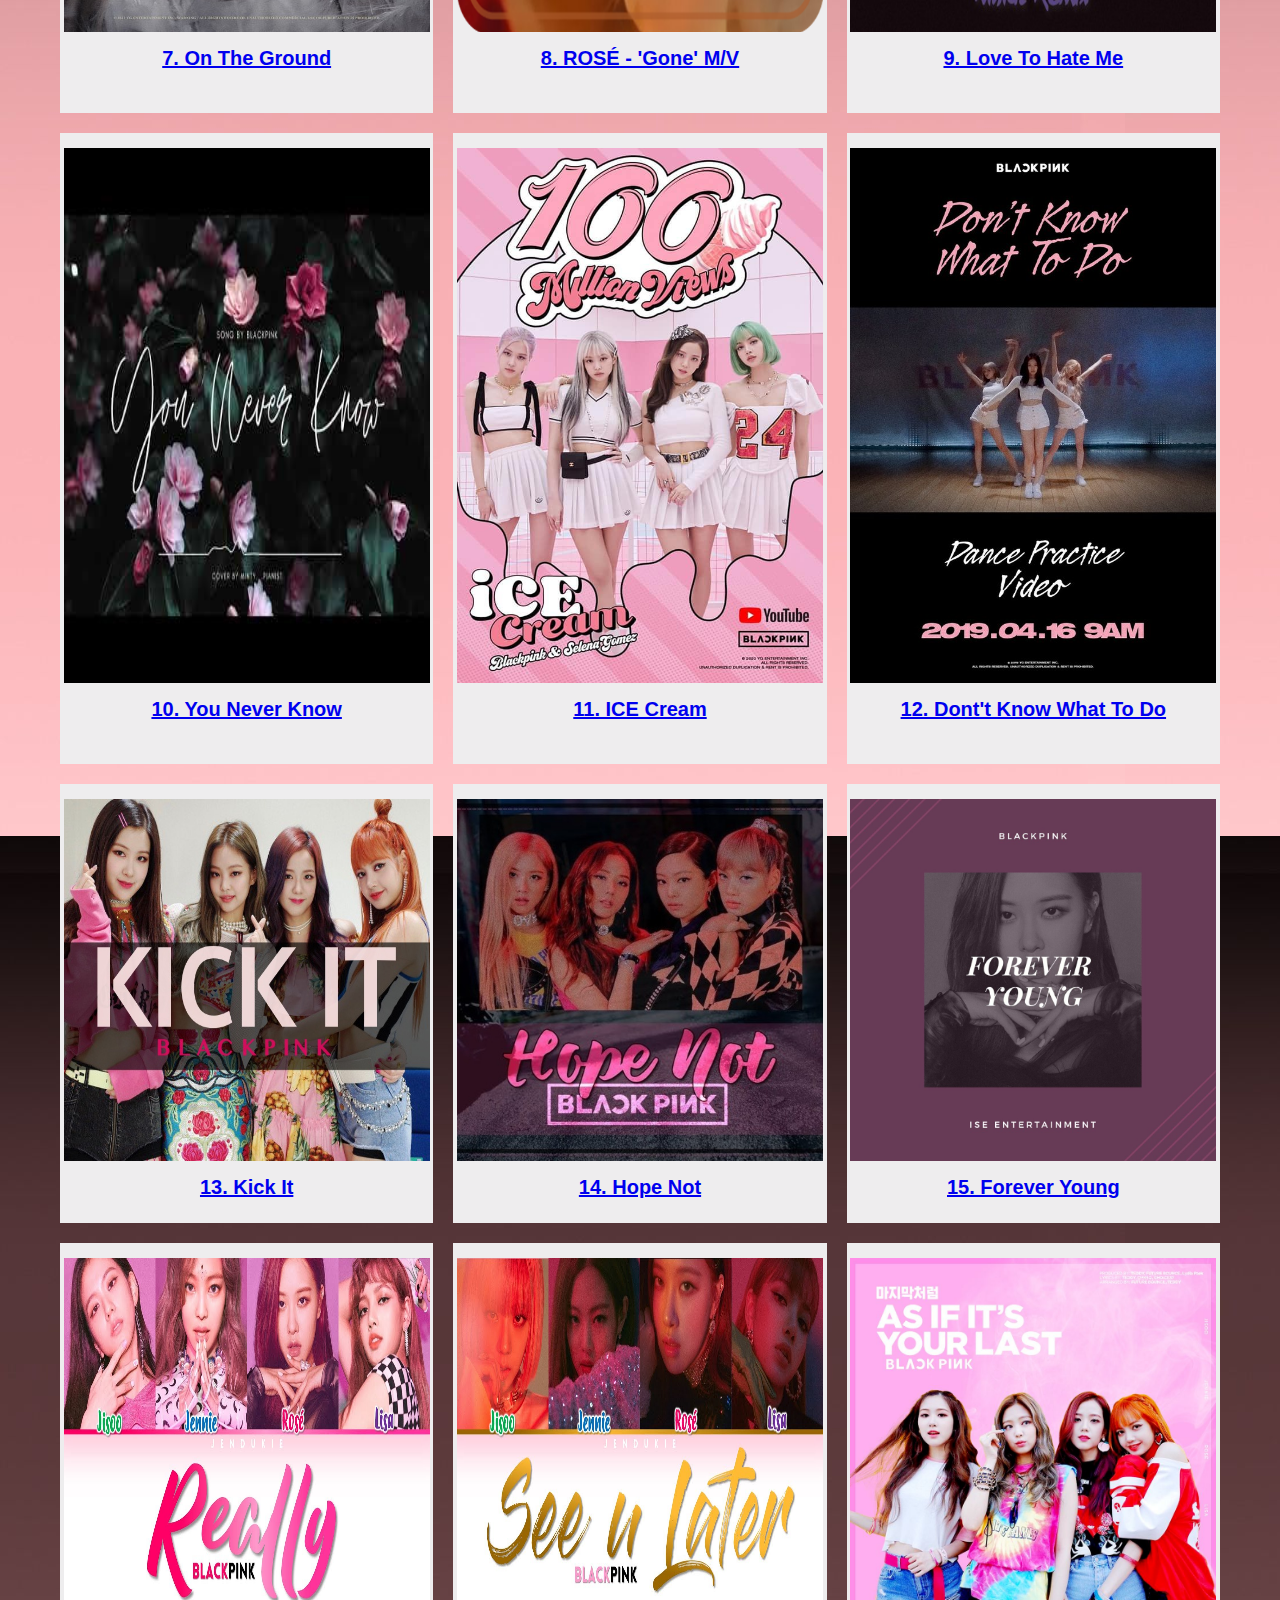
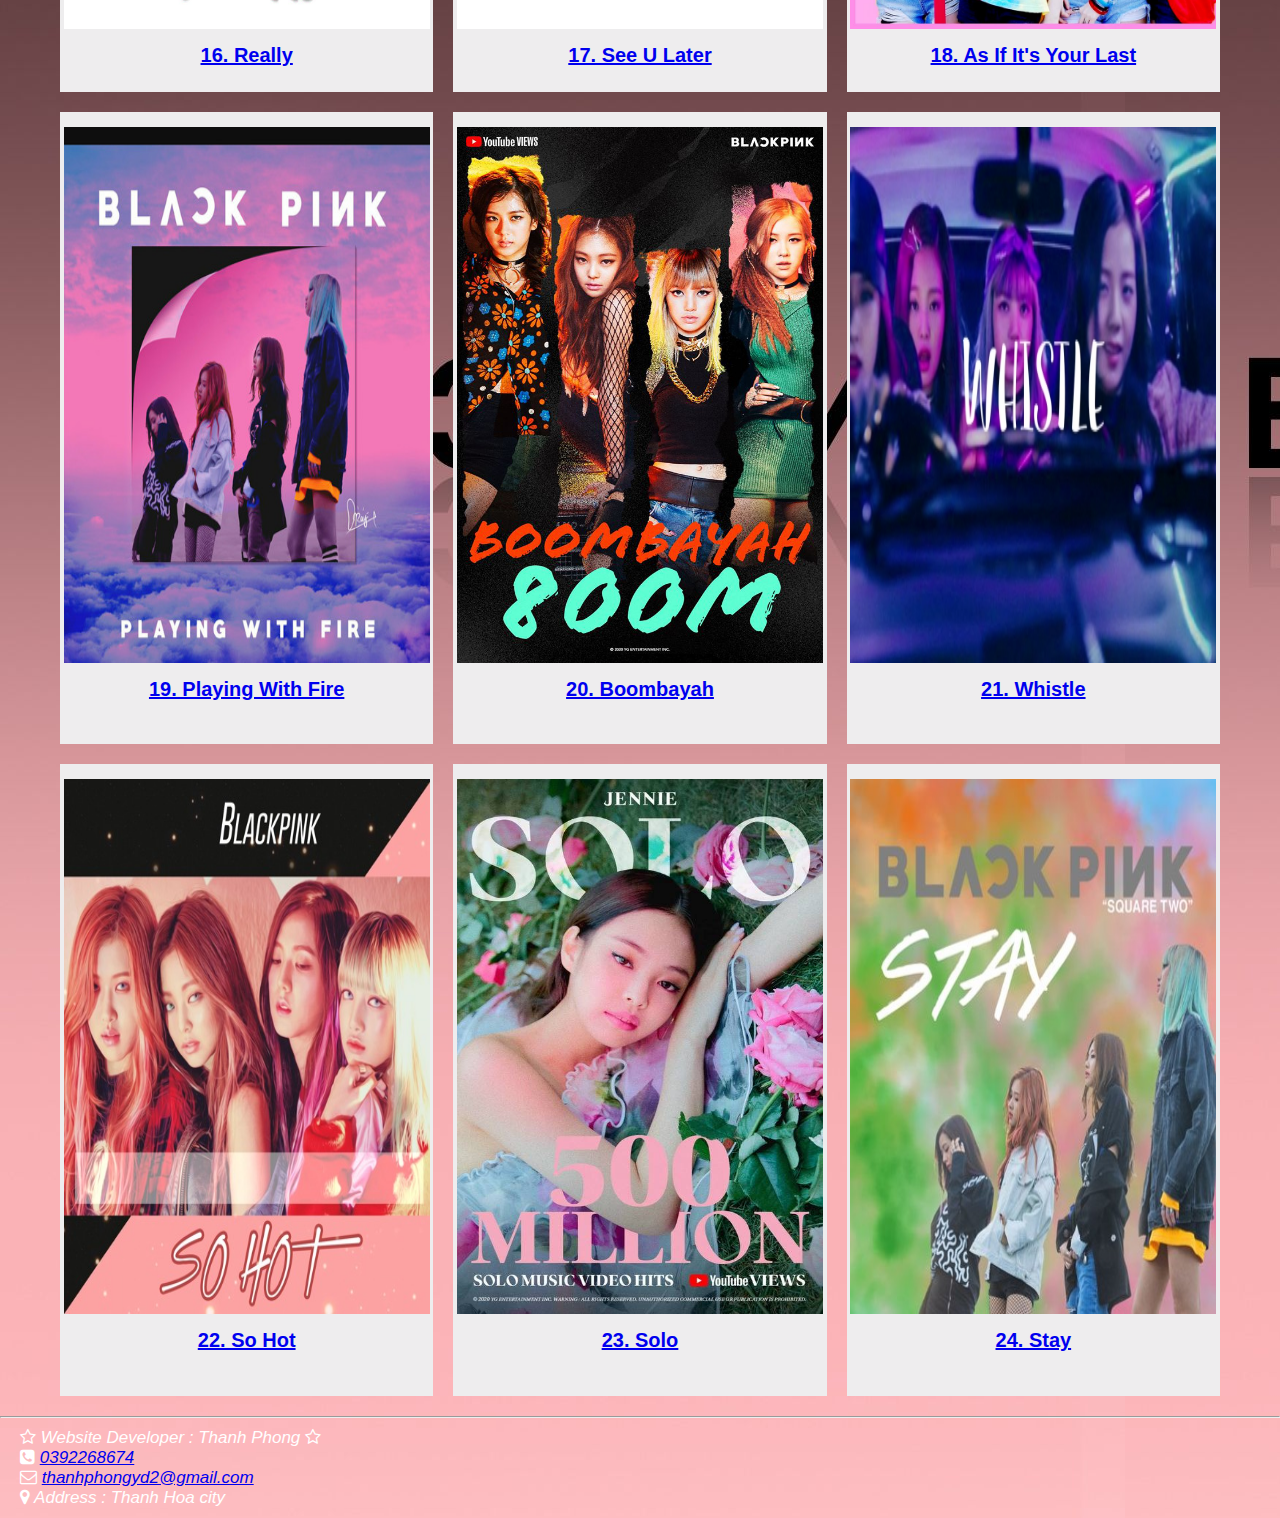
<file: music.html>
<!DOCTYPE html>
<html lang="en">

<head>
    <meta charset="UTF-8">
    <meta http-equiv="X-UA-Compatible" content="IE=edge">
    <meta name="viewport" content="width=device-width, initial-scale=1.0">
    <title>Music</title>
    <link rel="stylesheet" href="https://cdnjs.cloudflare.com/ajax/libs/font-awesome/4.7.0/css/font-awesome.css" integrity="sha512-5A8nwdMOWrSz20fDsjczgUidUBR8liPYU+WymTZP1lmY9G6Oc7HlZv156XqnsgNUzTyMefFTcsFH/tnJE/+xBg==" crossorigin="anonymous" referrerpolicy="no-referrer"
    />
    <link rel="stylesheet" href="CSS/music.css">
</head>

<body style="background-image: url(image/background2.jpg);">
    <header>
        <i> <i class="fa fa-music" aria-hidden="true"></i> Blackpink in your area!!! </i>
        <hr>
        <nav>
            <div class="logo">
                <img width="170px" height="52.22px" src="image/logo.jpg" alt="logo">
            </div>
            <ul>
                <li><a href="home.html">Home</a></li>
                <li><a href="introduce.html">Introduce</a></li>
                <li><a href="story.html">Story</a></li>
                <li><a href="music.html">music</a></li>
                <li><a href="event.html">Events</a></li>
            </ul>
        </nav>
    </header>
    <main>
        <span>
            <h2><i class="fa fa-heart-o" aria-hidden="true"></i> BlackPink's Songs</h2>
        </span>
        <div class="grid-container">
            <article class="course">
                <img src="image/music1.jpg" alt="">
                <p> <a href="https://www.youtube.com/watch?v=2S24-y0Ij3Y" target="_blank" rel="noopener noreferrer">1. Kill This Love </a> </p>
            </article>
            <article class="course">
                <img src="image/music2.jpg" alt="">
                <p> <a href="https://www.youtube.com/watch?v=IHNzOHi8sJs" target="_blank" rel="noopener noreferrer">2. DDU-DU DDU-DU </a> </p>
                </p>
            </article>
            <article class="course">
                <img src="image/music3.png" alt="">
                <p> <a href="https://www.youtube.com/watch?v=ioNng23DkIM" target="_blank" rel="noopener noreferrer">3. How Do Like That </a> </p>
            </article>
            <article class="course">
                <img src="image/music4.jpg" alt="">
                <p> <a href="https://www.youtube.com/watch?v=dyRsYk0LyA8" target="_blank" rel="noopener noreferrer">4. Lovesick Girls </a> </p>
                </p>
            </article>
            <article class="course">
                <img src="image/music5.jpg" alt="">
                <p> <a href="https://www.youtube.com/watch?v=QSaW4KB5IQk" target="_blank" rel="noopener noreferrer">5. Pretty Savage</a> </p>
                </p>
            </article>
            <article class="course">
                <img src="image/music6.jpg" alt="">
                <p> <a href="https://www.youtube.com/watch?v=Amq-qlqbjYA" target="_blank" rel="noopener noreferrer">6. As If It's Your Last </a> </p>
                </p>
            </article>

            <article class="course">
                <img src="image/music7.jpg" alt="">
                <p> <a href="https://www.youtube.com/watch?v=CKZvWhCqx1s" target="_blank" rel="noopener noreferrer">7. On The Ground </a> </p>
            </article>
            <article class="course">
                <img src="image/music8b.png" alt="">
                <p> <a href="https://www.youtube.com/watch?v=K9_VFxzCuQ0" target="_blank" rel="noopener noreferrer">8. ROSÉ - 'Gone' M/V </a> </p>
                </p>
            </article>
            <article class="course">
                <img src="image/music9.jpg" alt="">
                <p> <a href="https://www.youtube.com/watch?v=VE3i4_3fdA0" target="_blank" rel="noopener noreferrer">9. Love To Hate Me </a> </p>
            </article>
            <article class="course">
                <img src="image/music10.jpg" alt="">
                <p> <a href="https://www.youtube.com/watch?v=gRc8Lb9mqBQ" target="_blank" rel="noopener noreferrer">10. You Never Know </a> </p>
                </p>
            </article>
            <article class="course">
                <img src="image/music11.jpg" alt="">
                <p> <a href="https://www.youtube.com/watch?v=vRXZj0DzXIA" target="_blank" rel="noopener noreferrer">11. ICE Cream</a> </p>
                </p>
            </article>
            <article class="course">
                <img src="image/music12.jpg" alt="">
                <p> <a href="https://www.youtube.com/watch?v=bqzDuRz_P7g" target="_blank" rel="noopener noreferrer">12. Dont't Know What To Do</a> </p>
                </p>
            </article>
            <article class="course">
                <img src="image/music13.jpg" alt="">
                <p> <a href="https://www.youtube.com/watch?v=sYUlykDe4as" target="_blank" rel="noopener noreferrer">13. Kick It</a> </p>

            </article>
            <article class="course">
                <img src="image/music14.jpg" alt="">
                <p>
                    <a href="https://www.youtube.com/watch?v=Gk8QQdSrxRo" target="_blank" rel="noopener noreferrer">14. Hope Not</a>
                </p>
            </article>
            <article class="course">
                <img src="image/music15.jpg" alt="">
                <p> <a href="https://www.youtube.com/watch?v=89kTb73csYg" target="_blank" rel="noopener noreferrer">15. Forever Young</a> </p>
            </article>
            <article class="course">
                <img src="image/music16.jpg" alt="">
                <p> <a href="https://www.youtube.com/watch?v=v_6uVOPvQ58" target="_blank" rel="noopener noreferrer">16. Really</a> </p>

            </article>
            <article class="course">
                <img src="image/music17.jpg" alt="">
                <p>
                    <a href="https://www.youtube.com/watch?v=1-DJHEhxbiI" target="_blank" rel="noopener noreferrer">17. See U Later</a>
                </p>

            </article>
            <article class="course">
                <img src="image/music18.jpg" alt="">
                <p> <a href="https://www.youtube.com/watch?v=OYiH3t5tZgo" target="_blank" rel="noopener noreferrer">18. As If It's Your Last</a> </p>
                </p>
            </article>
            <article class="course">
                <img src="image/music19.jpg" alt="">
                <p> <a href="https://www.youtube.com/watch?v=9pdj4iJD08s" target="_blank" rel="noopener noreferrer">19. Playing With Fire</a> </p>
                </p>
            </article>
            <article class="course">
                <img src="image/music20.jpg" alt="">
                <p> <a href="https://www.youtube.com/watch?v=bwmSjveL3Lc" target="_blank" rel="noopener noreferrer">20. Boombayah</a> </p>
                </p>
            </article>
            <article class="course">
                <img src="image/music21.jpg" alt="">
                <p> <a href="https://www.youtube.com/watch?v=dISNgvVpWlo" target="_blank" rel="noopener noreferrer">21. Whistle</a> </p>
                </p>
            </article>
            <article class="course">
                <img src="image/music22.jpg" alt="">
                <p> <a href="https://www.youtube.com/watch?v=skIfzl96Gc0" target="_blank" rel="noopener noreferrer">22. So Hot</a> </p>
                </p>
            </article>
            <article class="course">
                <img src="image/music23.jpg" alt="">
                <p> <a href="https://www.youtube.com/watch?v=b73BI9eUkjM" target="_blank" rel="noopener noreferrer">23. Solo</a> </p>
                </p>
            </article>
            <article class="course">
                <img src="image/music24.jpg" alt="">
                <p> <a href="https://www.youtube.com/watch?v=FzVR_fymZw4" target="_blank" rel="noopener noreferrer">24. Stay</a> </p>
                </p>
            </article>
        </div>
    </main>
    <hr>
    <footer>
        <section>
            <i><i class="fa fa-star-o" aria-hidden="true"></i> Website Developer : Thanh Phong <i class="fa fa-star-o" aria-hidden="true"></i> <br>
            <i class="fa fa-phone-square" aria-hidden="true"></i> <a href="tel:+0392268674">0392268674 </a> <br>
            <i class="fa fa-envelope-o" aria-hidden="true"></i> <a href="mailto:thanhphongyd2@gmail.com">
                thanhphongyd2@gmail.com</a> <br>
            <i class="fa fa-map-marker" aria-hidden="true"></i> Address : Thanh Hoa city
        </section>

    </footer>
</body>
</file>
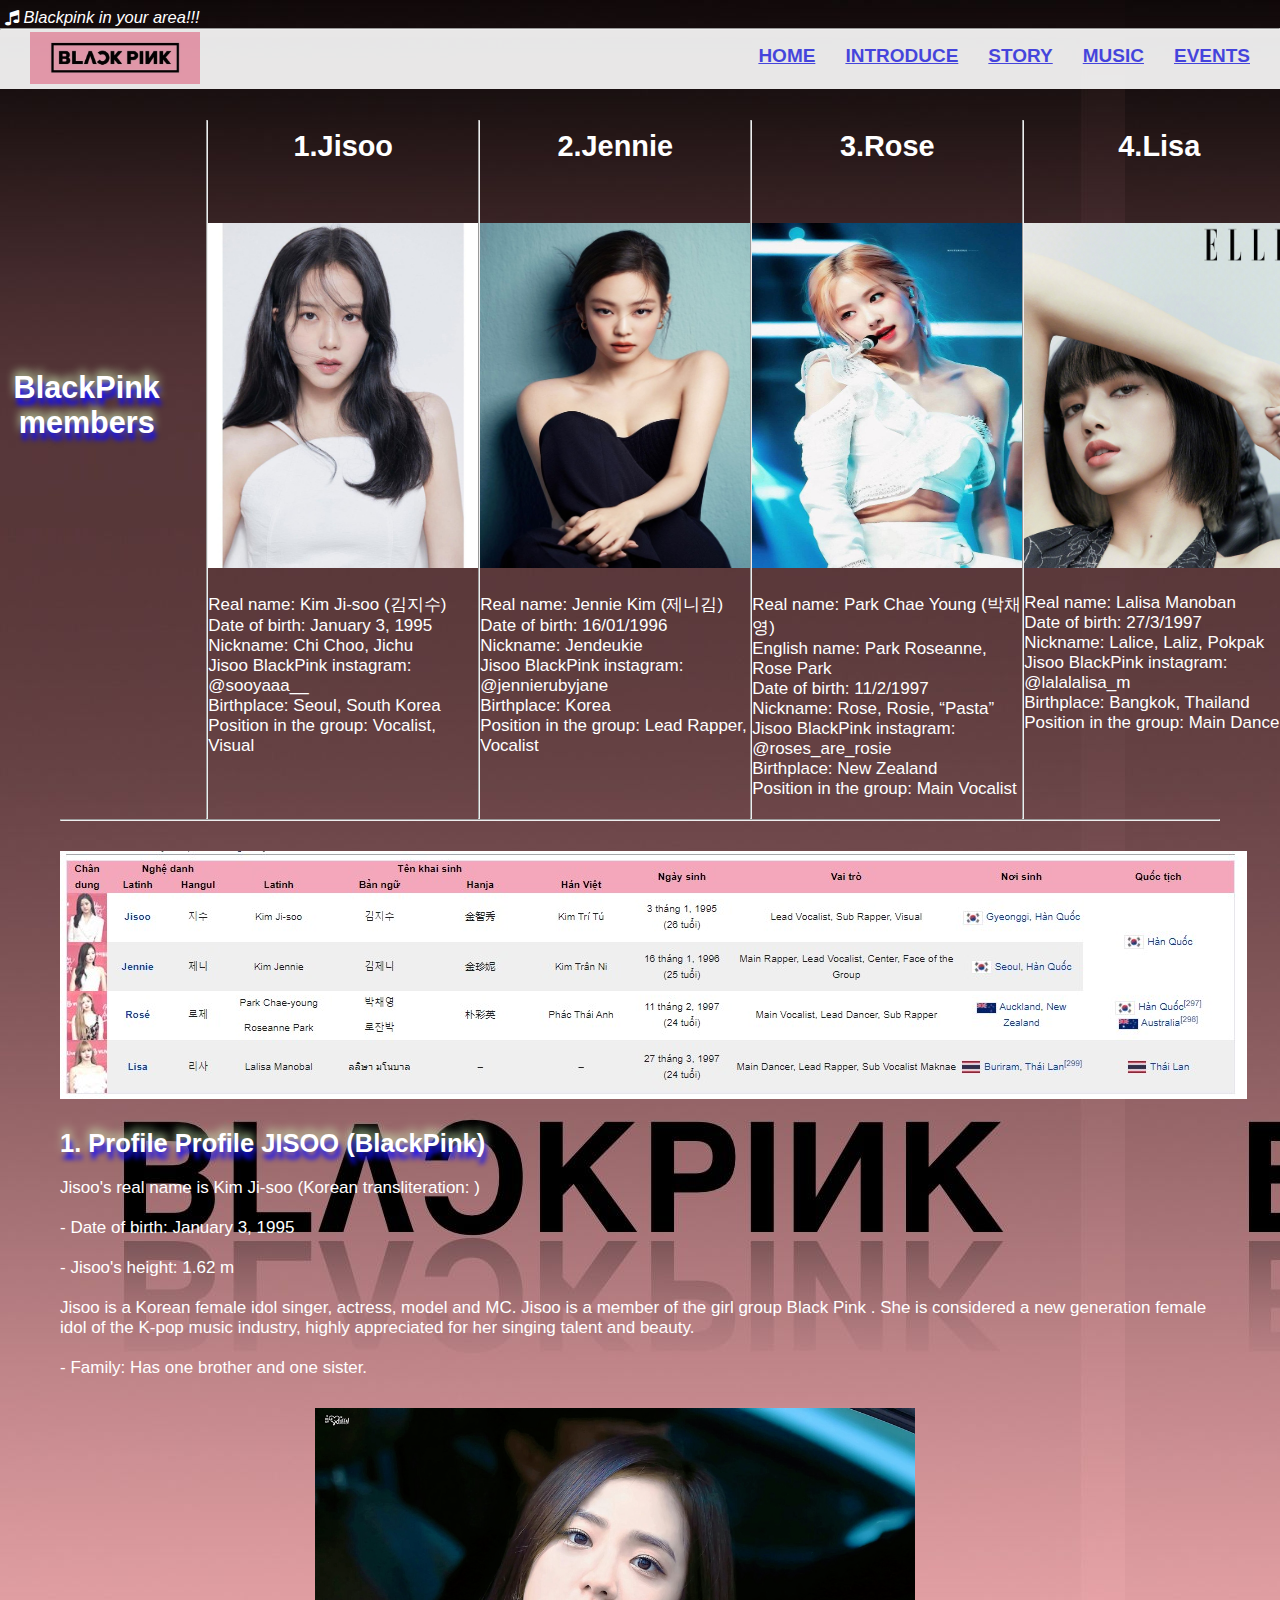
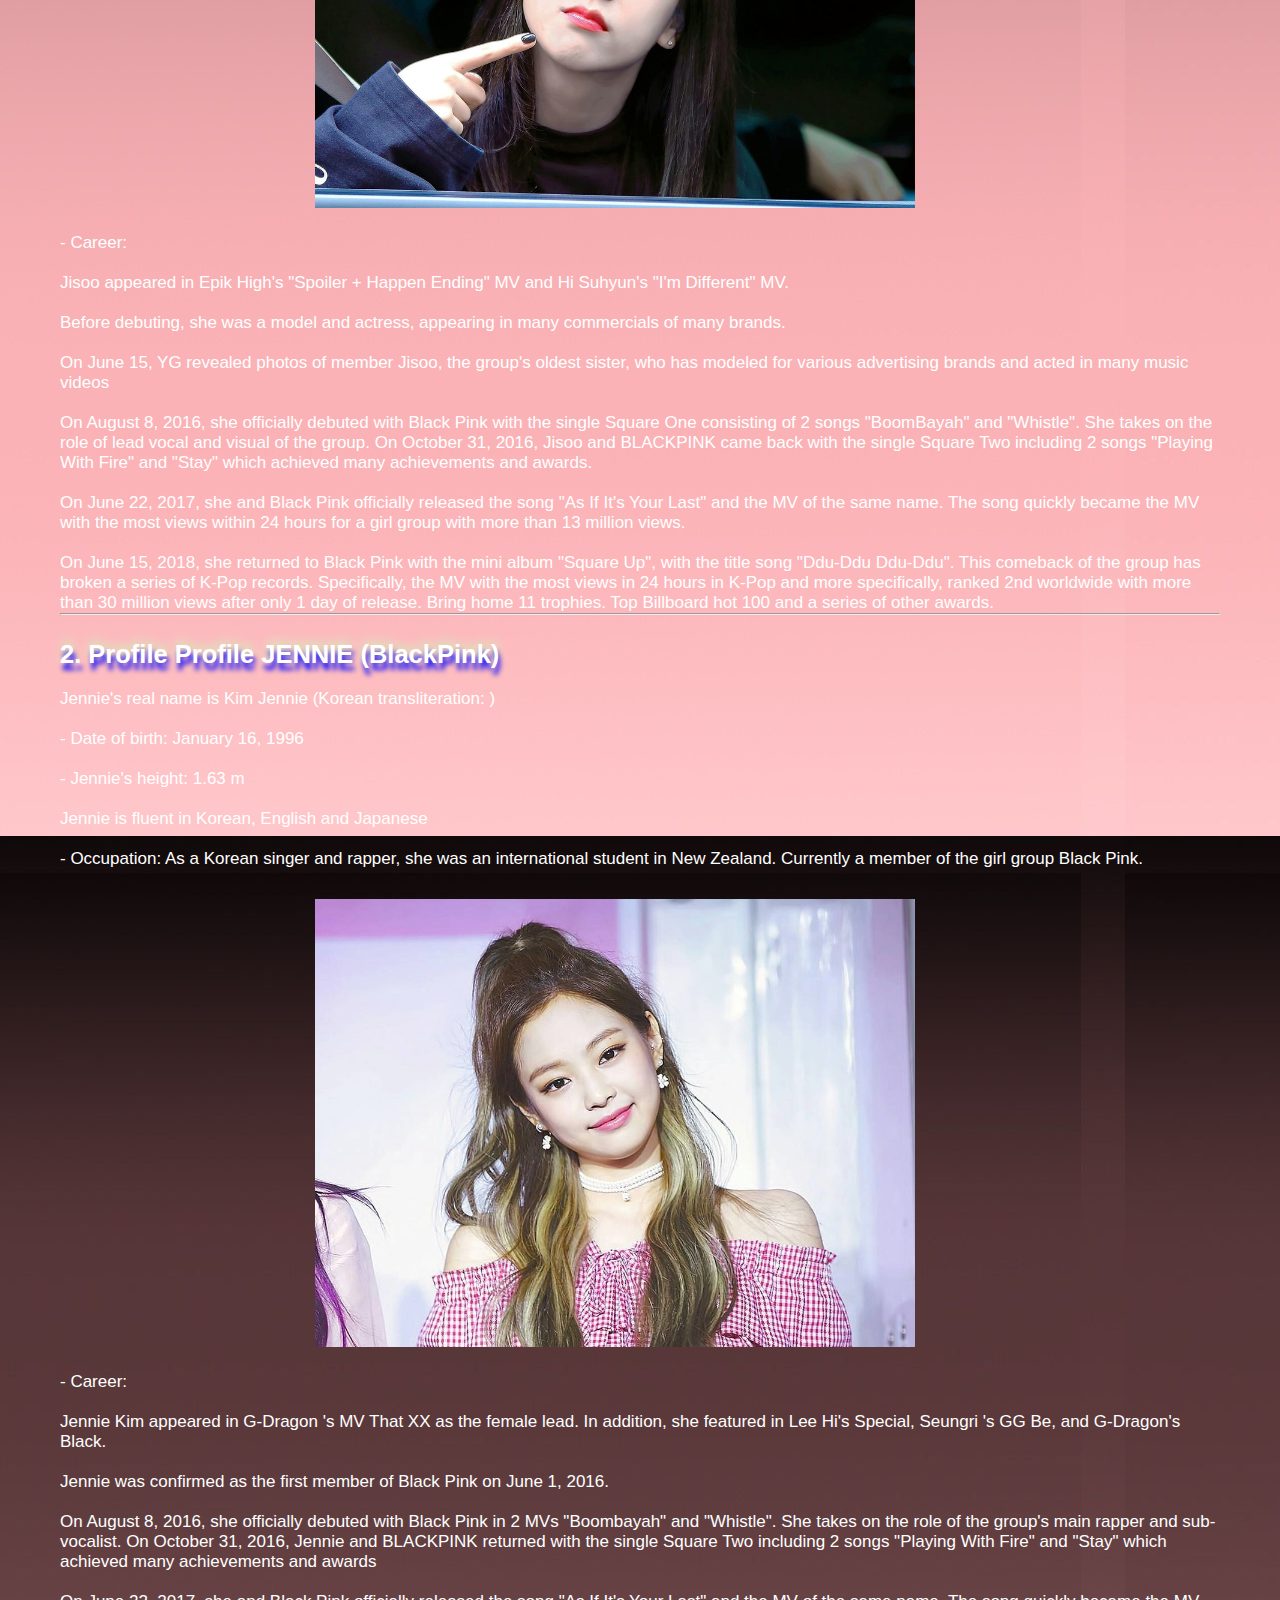
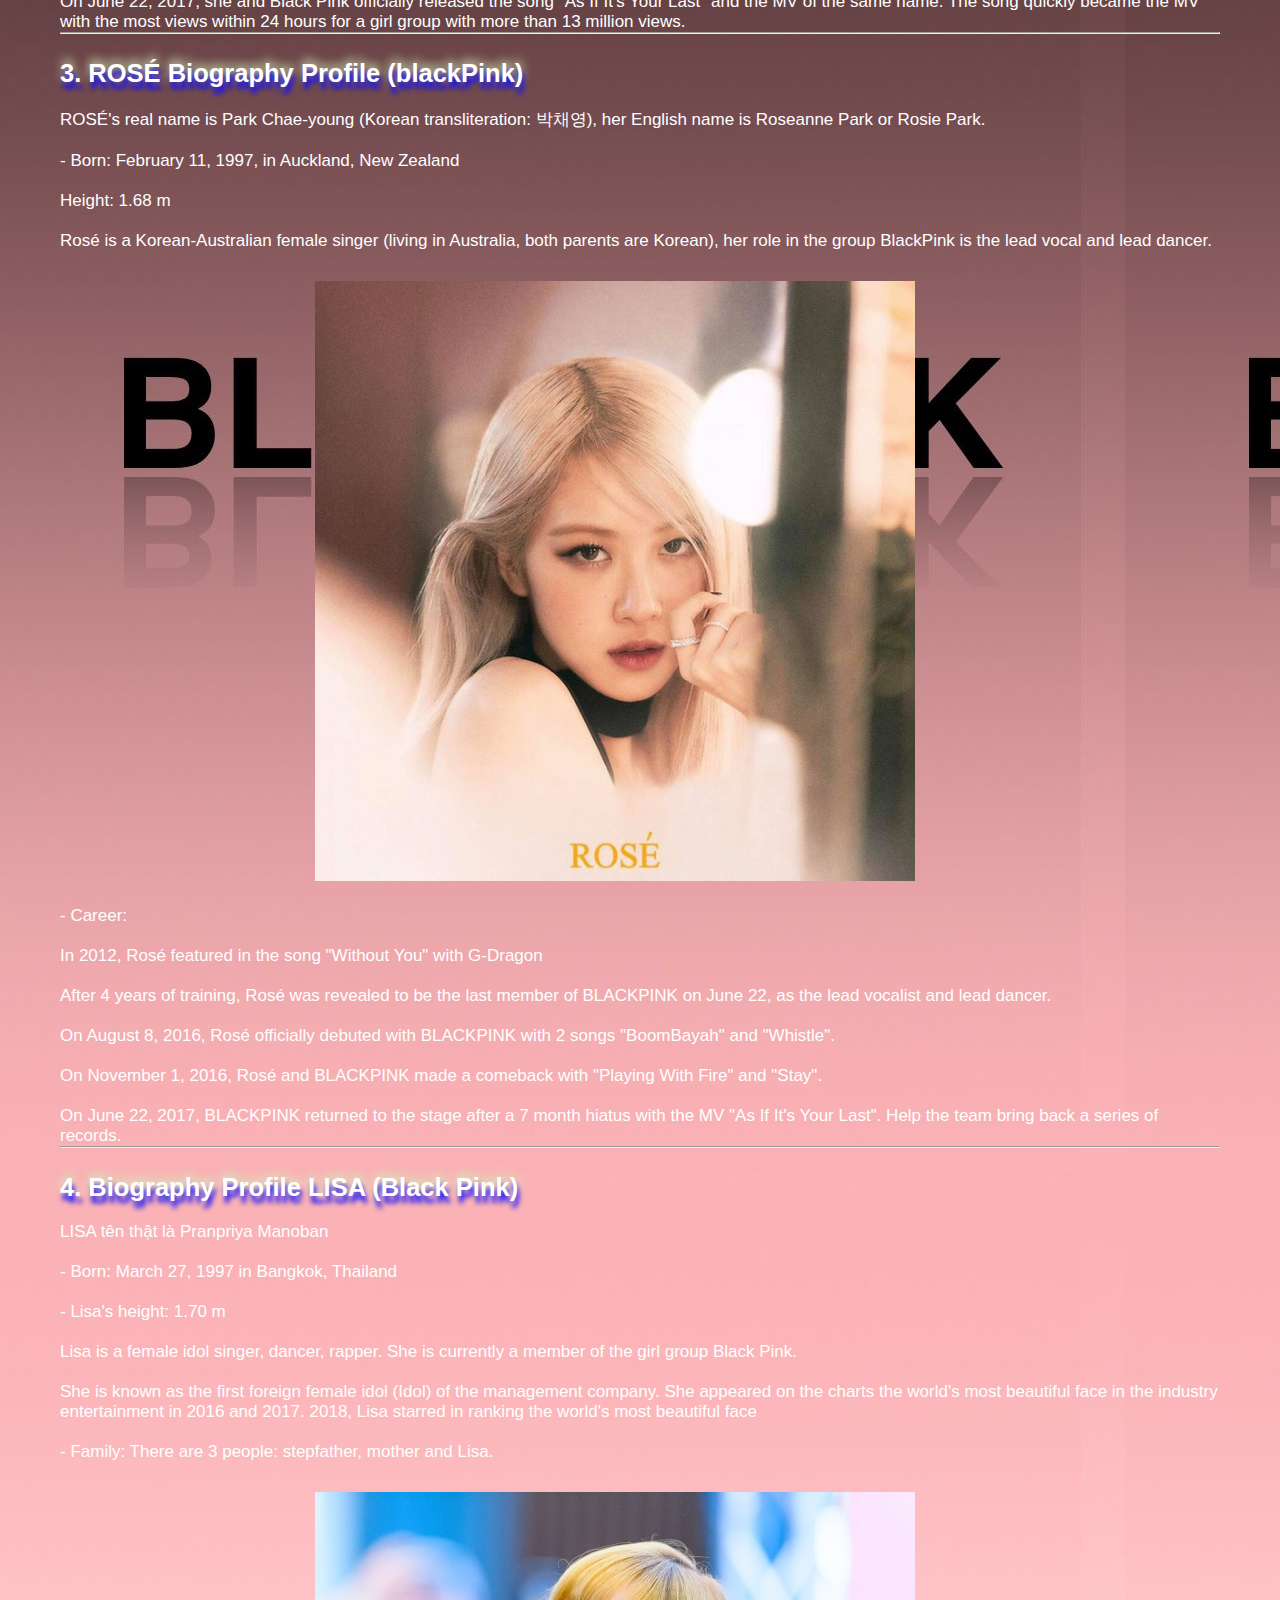
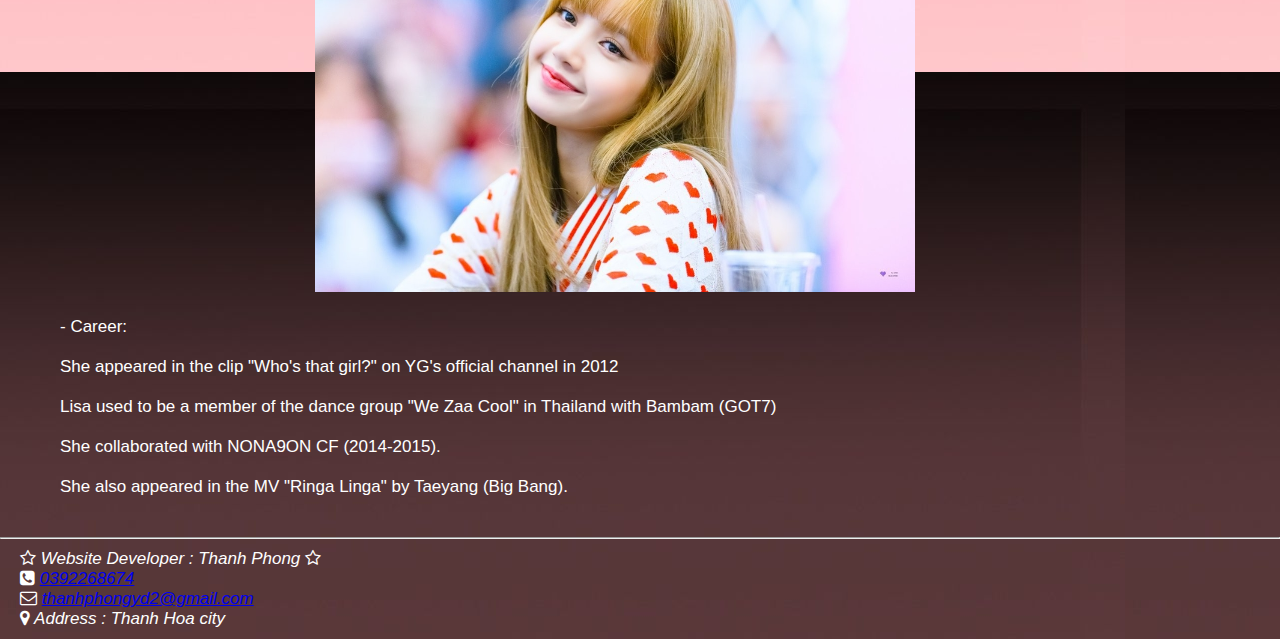
<file: story.html>
<!DOCTYPE html>
<html lang="en">

<head>
    <meta charset="UTF-8">
    <meta http-equiv="X-UA-Compatible" content="IE=edge">
    <meta name="viewport" content="width=device-width, initial-scale=1.0">
    <title>Story</title>
    <link rel="stylesheet" href="https://cdnjs.cloudflare.com/ajax/libs/font-awesome/4.7.0/css/font-awesome.css" integrity="sha512-5A8nwdMOWrSz20fDsjczgUidUBR8liPYU+WymTZP1lmY9G6Oc7HlZv156XqnsgNUzTyMefFTcsFH/tnJE/+xBg==" crossorigin="anonymous" referrerpolicy="no-referrer"
    />
    <link rel="stylesheet" href="CSS/story.css">
</head>

<body style="background-image: url(image/background2.jpg);">
    <header>
        <i> <i class="fa fa-music" aria-hidden="true"></i> Blackpink in your area!!! </i>
        <hr>
        <nav>
            <div class="logo">
                <img width="170px" height="52.22px" src="image/logo.jpg" alt="logo">
            </div>
            <ul>
                <li><a href="home.html">Home</a></li>
                <li><a href="introduce.html">Introduce</a></li>
                <li><a href="story.html">Story</a></li>
                <li><a href="music.html">music</a></li>
                <li><a href="event.html">Events</a></li>
            </ul>
        </nav>
    </header>
    <main>
        <section id="abc">
            <h1>BlackPink members</h1>
            <hr>
            <article>
                <h2>
                    1.Jisoo
                </h2>
                <p>
                    <img src="image/jisoo1.jpg" alt="jisoo1">
                </p>
                <p>
                    <ul type="circle">
                        <li>Real name: Kim Ji-soo (김지수)</li>
                        <li>Date of birth: January 3, 1995</li>
                        <li>Nickname: Chi Choo, Jichu</li>
                        <li>Jisoo BlackPink instagram: @sooyaaa__</li>
                        <li>Birthplace: Seoul, South Korea</li>
                        <li>Position in the group: Vocalist, Visual</li>

                    </ul>
                </p>
            </article>
            <hr>
            <article>
                <h2>
                    2.Jennie
                </h2>
                <p>
                    <img src="image/jennie1.jpg" alt="jennie1">

                </p>
                <p>
                    <ul>
                        <li>Real name: Jennie Kim (제니김)</li>
                        <li>Date of birth: 16/01/1996</li>
                        <li>Nickname: Jendeukie</li>
                        <li>Jisoo BlackPink instagram: @jennierubyjane</li>
                        <li>Birthplace: Korea</li>
                        <li>Position in the group: Lead Rapper, Vocalist</li>

                    </ul>
                </p>

            </article>
            <hr>
            <article>
                <h2>
                    3.Rose
                </h2>
                <p>
                    <img src="image/rose1.jpg" alt="jennie1">

                </p>
                <p>
                    <ul type="circle">
                        <li>Real name: Park Chae Young (박채영)</li>
                        <li>English name: Park Roseanne, Rose Park</li>
                        <li>Date of birth: 11/2/1997</li>
                        <li>Nickname: Rose, Rosie, “Pasta”</li>
                        <li>Jisoo BlackPink instagram: @roses_are_rosie</li>
                        <li>Birthplace: New Zealand</li>
                        <li>Position in the group: Main Vocalist</li>

                    </ul>
                </p>

            </article>
            <hr>
            <article>
                <h2>
                    4.Lisa
                </h2>
                <p>
                    <img src="image/lisa2.jpg" alt="jennie1">

                </p>
                <p>
                    <ul type="circle">
                        <li>Real name: Lalisa Manoban</li>
                        <li>Date of birth: 27/3/1997</li>
                        <li>Nickname: Lalice, Laliz, Pokpak</li>
                        <li>Jisoo BlackPink instagram: @lalalalisa_m</li>
                        <li>Birthplace: Bangkok, Thailand</li>
                        <li>Position in the group: Main Dancer</li>

                    </ul>
                </p>
            </article>
            <hr>

        </section>
        <hr>
        <img src="image/st1.jpg" alt="">

        <section>
            <h3>1. Profile Profile JISOO (BlackPink)</h3>
            <article>
                <p>Jisoo's real name is Kim Ji-soo (Korean transliteration: )</p>
                <p>- Date of birth: January 3, 1995</p>
                <p>- Jisoo's height: 1.62 m</p>
                <p>Jisoo is a Korean female idol singer, actress, model and MC. Jisoo is a member of the girl group Black Pink . She is considered a new generation female idol of the K-pop music industry, highly appreciated for her singing talent and beauty.</p>
                <p>- Family: Has one brother and one sister.</p>
                <img src="image/Jisoo3.png" alt="">
                <p>- Career:</p>
                <p>Jisoo appeared in Epik High's "Spoiler + Happen Ending" MV and Hi Suhyun's "I'm Different" MV.</p>
                <p>Before debuting, she was a model and actress, appearing in many commercials of many brands.</p>
                <p>On June 15, YG revealed photos of member Jisoo, the group's oldest sister, who has modeled for various advertising brands and acted in many music videos</p>
                <p>On August 8, 2016, she officially debuted with Black Pink with the single Square One consisting of 2 songs "BoomBayah" and "Whistle". She takes on the role of lead vocal and visual of the group. On October 31, 2016, Jisoo and BLACKPINK
                    came back with the single Square Two including 2 songs "Playing With Fire" and "Stay" which achieved many achievements and awards.</p>
                <p>On June 22, 2017, she and Black Pink officially released the song "As If It's Your Last" and the MV of the same name. The song quickly became the MV with the most views within 24 hours for a girl group with more than 13 million views.</p>
                <p>On June 15, 2018, she returned to Black Pink with the mini album "Square Up", with the title song "Ddu-Ddu Ddu-Ddu". This comeback of the group has broken a series of K-Pop records. Specifically, the MV with the most views in 24 hours
                    in K-Pop and more specifically, ranked 2nd worldwide with more than 30 million views after only 1 day of release. Bring home 11 trophies. Top Billboard hot 100 and a series of other awards.</p>
            </article>
        </section>
        <hr>
        <section>
            <h3>2. Profile Profile JENNIE (BlackPink)</h3>
            <article>
                <p>Jennie's real name is Kim Jennie (Korean transliteration: )</p>
                <p>- Date of birth: January 16, 1996</p>
                <p>- Jennie's height: 1.63 m</p>
                <p>Jennie is fluent in Korean, English and Japanese</p>
                <p>- Occupation: As a Korean singer and rapper, she was an international student in New Zealand. Currently a member of the girl group Black Pink.</p>
                <img src="image/jennie3.png" alt="">
                <p>- Career:</p>
                <p>Jennie Kim appeared in G-Dragon 's MV That XX as the female lead. In addition, she featured in Lee Hi's Special, Seungri 's GG Be, and G-Dragon's Black.</p>
                <p>Jennie was confirmed as the first member of Black Pink on June 1, 2016.</p>
                <p>On August 8, 2016, she officially debuted with Black Pink in 2 MVs "Boombayah" and "Whistle". She takes on the role of the group's main rapper and sub-vocalist. On October 31, 2016, Jennie and BLACKPINK returned with the single Square
                    Two including 2 songs "Playing With Fire" and "Stay" which achieved many achievements and awards</p>
                <p>On June 22, 2017, she and Black Pink officially released the song "As If It's Your Last" and the MV of the same name. The song quickly became the MV with the most views within 24 hours for a girl group with more than 13 million views.</p>
            </article>
        </section>
        <hr>
        <section>
            <h3>3. ROSÉ Biography Profile (blackPink)</h3>
            <article>
                <p>ROSÉ's real name is Park Chae-young (Korean transliteration: 박채영), her English name is Roseanne Park or Rosie Park.</p>
                <p>- Born: February 11, 1997, in Auckland, New Zealand</p>
                <p> Height: 1.68 m</p>
                <p>Rosé is a Korean-Australian female singer (living in Australia, both parents are Korean), her role in the group BlackPink is the lead vocal and lead dancer.</p>
                <img src="image/rose2.jpg" alt="">
                <p>- Career:</p>
                <p>In 2012, Rosé featured in the song "Without You" with G-Dragon</p>
                <p>After 4 years of training, Rosé was revealed to be the last member of BLACKPINK on June 22, as the lead vocalist and lead dancer.</p>
                <p>On August 8, 2016, Rosé officially debuted with BLACKPINK with 2 songs "BoomBayah" and "Whistle".</p>
                <p>On November 1, 2016, Rosé and BLACKPINK made a comeback with "Playing With Fire" and "Stay".</p>
                <p>On June 22, 2017, BLACKPINK returned to the stage after a 7 month hiatus with the MV "As If It's Your Last". Help the team bring back a series of records.</p>
            </article>
        </section>
        <hr>
        <section>
            <h3>4. Biography Profile LISA (Black Pink)</h3>
            <article>
                <p>LISA tên thật là Pranpriya Manoban</p>
                <p>- Born: March 27, 1997 in Bangkok, Thailand</p>
                <p>- Lisa's height: 1.70 m</p>
                <p>Lisa is a female idol singer, dancer, rapper. She is currently a member of the girl group Black Pink.</p>
                <p>She is known as the first foreign female idol (Idol) of the management company. She appeared on the charts the world's most beautiful face in the industry entertainment in 2016 and 2017. 2018, Lisa starred in ranking the world's most beautiful
                    face
                </p>
                <p>- Family: There are 3 people: stepfather, mother and Lisa.</p>
                <img src="image/lisa3.png" alt="">
                <p>- Career:</p>
                <p>She appeared in the clip "Who's that girl?" on YG's official channel in 2012</p>
                <p>Lisa used to be a member of the dance group "We Zaa Cool" in Thailand with Bambam (GOT7)</p>
                <p>She collaborated with NONA9ON CF (2014-2015).</p>
                <p>She also appeared in the MV "Ringa Linga" by Taeyang (Big Bang).</p>
            </article>
        </section>
    </main>
    <hr>
    <footer>
        <section>
            <i><i class="fa fa-star-o" aria-hidden="true"></i> Website Developer : Thanh Phong <i class="fa fa-star-o" aria-hidden="true"></i> <br>
            <i class="fa fa-phone-square" aria-hidden="true"></i> <a href="tel:+0392268674">0392268674 </a> <br>
            <i class="fa fa-envelope-o" aria-hidden="true"></i> <a href="mailto:thanhphongyd2@gmail.com">
                thanhphongyd2@gmail.com</a> <br>
            <i class="fa fa-map-marker" aria-hidden="true"></i> Address : Thanh Hoa city
        </section>
    </footer>
</body>
</body>

</html>
</file>
<file: CSS/information.css>
* {
    box-sizing: border-box;
    padding: 0;
    margin: 0
}

html {
    font-family: 'Open Sans', sans-serif;
    font-size: 14px;
    background-color: #F5F5F5;
    color: #141525;
    background-image: url(https://i.pinimg.com/736x/e6/7c/d3/e67cd37764bbbfde7d832a60eb778b77.jpg);
}

body {
    padding: 0
}

header,
main,
footer {
    width: 700px;
    margin: 0 auto;
    background-color: #fff;
    padding: 20px
}

footer {
    background-color: rgb(236, 236, 236);
    color: rgb(10, 2, 2)
}

h1 {
    font-size: 2.5rem;
    text-align: center;
    color: #a6d4c3
}

h2 {
    font-size: 2rem
}

h3 {
    font-size: 1.75rem
}

h4 {
    font-size: 1.5rem
}

h5 {
    font-size: 1.25rem
}

h6 {
    font-size: 1rem
}

table {
    border: 1px solid orange;
    border-collapse: collapse;
    width: 100%;
    margin: 0 auto
}

td {
    padding: 10px
}

tr td {
    font-weight: bold;
}

input[type="text"],
input[type="email"],
input[type="date"],
input[type="datetime-local"],
input[type="number"],
select,
textarea {
    width: 100%;
    padding: 12px;
    border-radius: 0;
    font-size: 1.05em;
    outline: none;
    border: 1px solid gray
}

input[type="submit"],
input[type="button"],
input[type="reset"],
button {
    background-color: navy;
    border: 2px solid navy;
    border-radius: 0;
    padding: 12px;
    color: #fff;
    font-size: 1em;
    font-weight: 700;
    min-width: 100px
}

input[type="submit"]:hover,
input[type="button"]:hover,
input[type="reset"]:hover,
button:hover {
    background-color: #fff;
    color: navy
}
</file>
<file: CSS/events.css>
* {
    padding: 0;
    margin: 0;
    box-sizing: border-box;
}

html {
    font-family: 'Open Sans', sans-serif;
    font-size: 17px;
    color: #ffffff;
}

header {
    font-size: 1.2em;
}

h1 {
    font-size: 1.8rem;
    text-shadow: 2px 7px 5px rgb(15, 11, 255), 0px -4px 10px rgb(209, 241, 183);
    padding-top: 15px;
    text-align: center;
    margin-bottom: 15px;
}

h2 {
    font-size: 1.7rem;
}

h3 {
    font-size: 1.5rem;
    margin-top: 25px;
    text-shadow: 2px 7px 5px rgb(15, 11, 255), 0px -4px 10px rgb(209, 241, 183);
}

h4 {
    font-size: 1rem;
}

h5 {
    font-size: 0.5rem;
}

h6 {
    font-size: 0.25rem;
}

.logo {
    display: block;
    float: left;
    padding-left: 30px;
    margin-top: 1.5px;
    top: 5px;
}

header {
    margin-top: 5px;
}

nav ul {
    padding-top: 15px;
    float: right;
    opacity: 0.7;
}

nav {
    overflow: visible;
}

nav {
    display: block;
    width: 100%;
    background-color: white;
    position: fixed;
    top: auto;
    z-index: 9999;
    opacity: 0.9;
}

header>i {
    margin-left: 5px;
    font-size: 16.5px;
}

nav ul>li {
    color: black;
    padding-top: 0;
    float: left;
    list-style: none;
    padding-right: 30px;
    text-transform: uppercase;
    font-weight: 900;
    font-size: 19px;
}

ul li>a:hover {
    color: #ffb300;
}

main,
footer {
    padding: 70px 20px 40px 20px;
    width: 1200px;
    margin: auto;
}

.grid-container {
    display: grid;
    grid-template-columns: repeat(3, 1fr);
    grid-gap: 20px;
    align-content: end;
    text-align: center;
}

.course {
    position: relative;
    padding-bottom: 20px;
    background-color: #eeedee;
    top: 20px;
}

.course img {
    padding-top: 15px;
    width: 98%;
    height: 90%;
}

.course .author {
    position: absolute;
    bottom: 0;
    width: 300px;
    background-color: #eaebec;
}

p {
    margin-top: 5px;
    margin-bottom: 5px;
}

.course p {
    margin-top: 10px;
    font-weight: bold;
    font-size: 20px;
}

footer {
    float: left;
    padding: 10px 20px 10px 20px;
    margin: auto;
}

article>img {
    width: 74.5%;
    margin-top: 10px;
    margin-bottom: 10px;
    margin-left: 12%;
}
</file>
<file: CSS/introduce.css>
* {
    padding: 0;
    margin: 0;
    box-sizing: border-box;
}

html {
    font-family: 'Open Sans', sans-serif;
    font-size: 17px;
    color: #ffffff;
}

header {
    font-size: 1.2em;
}

h1 {
    font-size: 2.2rem;
    text-shadow: 2px 7px 5px rgb(15, 11, 255), 0px -4px 10px rgb(209, 241, 183);
    padding-top: 15px;
    margin-left: 500px;
}

h2 {
    font-size: 1.7rem;
    text-shadow: 2px 7px 5px rgb(15, 11, 255), 0px -4px 10px rgb(209, 241, 183);
}

h3 {
    font-size: 1.5rem;
    margin-top: 20px;
}

h4 {
    font-size: 1rem;
}

h5 {
    font-size: 0.5rem;
}

h6 {
    font-size: 0.25rem;
}

p {
    text-indent: 1.6rem;
    padding-top: 10px;
}

.logo {
    display: block;
    float: left;
    padding-left: 30px;
    margin-top: 1.5px;
    top: 5px;
}

header {
    margin-top: 5px;
}

nav ul {
    padding-top: 15px;
    float: right;
    opacity: 0.7;
}

nav {
    overflow: visible;
}

nav {
    display: block;
    width: 100%;
    background-color: white;
    position: fixed;
    top: auto;
    z-index: 9999;
    opacity: 0.9;
}

header>i {
    margin-left: 5px;
    font-size: 16.5px;
}

nav ul>li {
    color: black;
    padding-top: 0;
    float: left;
    list-style: none;
    padding-right: 30px;
    text-transform: uppercase;
    font-weight: 900;
    font-size: 19px;
}

ul li>a:hover {
    color: #ffb300;
}

main,
footer {
    padding: 70px 20px 40px 20px;
    width: 1200px;
    margin: auto;
}

#abc {
    float: right;
    width: 270px;
    margin-left: 15px;
}

section h1 {
    padding-top: 10px;
}

#cde {
    margin-right: 20px;
    width: 32%;
    float: left;
    margin-top: 18px;
}

#efg {
    float: left;
    width: 50%;
    margin-right: 15px;
}

footer {
    float: left;
    padding: 10px 20px 10px 20px;
    margin: auto;
}

span img {
    width: 30%;
    height: 350px;
    margin-left: 12px;
    margin-top: 20px;
    margin-bottom: 10px;
    margin-right: 20px;
    position: fixed;
}
</file>
<file: CSS/music.css>
* {
    padding: 0;
    margin: 0;
    box-sizing: border-box;
}

html {
    font-family: 'Open Sans', sans-serif;
    font-size: 17px;
    color: #ffffff;
}

header {
    font-size: 1.2em;
}

h1 {
    font-size: 1.8rem;
    text-shadow: 2px 7px 5px rgb(15, 11, 255), 0px -4px 10px rgb(209, 241, 183);
    padding-top: 15px;
    text-align: center;
}

h2 {
    font-size: 1.7rem;
}

h3 {
    font-size: 1.5rem;
    margin-top: 25px;
    text-shadow: 2px 7px 5px rgb(15, 11, 255), 0px -4px 10px rgb(209, 241, 183);
}

h4 {
    font-size: 1rem;
}

h5 {
    font-size: 0.5rem;
}

h6 {
    font-size: 0.25rem;
}

.logo {
    display: block;
    float: left;
    padding-left: 30px;
    margin-top: 1.5px;
    top: 5px;
}

header {
    margin-top: 5px;
}

nav ul {
    padding-top: 15px;
    float: right;
    opacity: 0.7;
}

nav {
    overflow: visible;
}

nav {
    display: block;
    width: 100%;
    background-color: white;
    position: fixed;
    top: auto;
    z-index: 9999;
    opacity: 0.9;
}

header>i {
    margin-left: 5px;
    font-size: 16.5px;
}

nav ul>li {
    color: black;
    padding-top: 0;
    float: left;
    list-style: none;
    padding-right: 30px;
    text-transform: uppercase;
    font-weight: 900;
    font-size: 19px;
}

ul li>a:hover {
    color: #ffb300;
}

main,
footer {
    padding: 70px 20px 40px 20px;
    width: 1200px;
    margin: auto;
}

.grid-container {
    display: grid;
    grid-template-columns: repeat(3, 1fr);
    grid-gap: 20px;
    align-content: end;
    text-align: center;
}

.course {
    position: relative;
    padding-bottom: 20px;
    background-color: #eeedee;
    top: 20px;
}

.course img {
    padding-top: 15px;
    width: 98%;
    height: 90%;
}

.course .author {
    position: absolute;
    bottom: 0;
    width: 300px;
    background-color: #eaebec;
}

.course p {
    margin-top: 10px;
    font-weight: bold;
    font-size: 20px;
}

footer {
    float: left;
    padding: 10px 20px 10px 20px;
    margin: auto;
}

p a:hover {
    color: #ffb300;
}
</file>
<file: CSS/story.css>
* {
    padding: 0;
    margin: 0;
    box-sizing: border-box;
}

html {
    font-family: 'Open Sans', sans-serif;
    font-size: 17px;
    color: #ffffff;
}

header {
    font-size: 1.2em;
}

h1 {
    font-size: 1.8rem;
    text-shadow: 2px 7px 5px rgb(15, 11, 255), 0px -4px 10px rgb(209, 241, 183);
    padding-top: 15px;
    text-align: center;
}

h2 {
    font-size: 1.7rem;
}

h3 {
    font-size: 1.5rem;
    margin-top: 25px;
    text-shadow: 2px 7px 5px rgb(15, 11, 255), 0px -4px 10px rgb(209, 241, 183);
}

h4 {
    font-size: 1rem;
}

h5 {
    font-size: 0.5rem;
}

h6 {
    font-size: 0.25rem;
}

.logo {
    display: block;
    float: left;
    padding-left: 30px;
    margin-top: 1.5px;
    top: 5px;
}

header {
    margin-top: 5px;
}

nav ul {
    padding-top: 15px;
    float: right;
    opacity: 0.7;
}

nav {
    overflow: visible;
}

nav {
    display: block;
    width: 100%;
    background-color: white;
    position: fixed;
    top: auto;
    z-index: 9999;
    opacity: 0.9;
}

header>i {
    margin-left: 5px;
    font-size: 16.5px;
}

nav ul>li {
    color: black;
    padding-top: 0;
    float: left;
    list-style: none;
    padding-right: 30px;
    text-transform: uppercase;
    font-weight: 900;
    font-size: 19px;
}

ul li>a:hover {
    color: #ffb300;
}

main,
footer {
    padding: 70px 20px 40px 20px;
    width: 1200px;
    margin: auto;
}

main section h1 {
    padding-top: 0;
}

section article p {
    padding-top: 20px;
}

ul {
    display: inline;
}

ul>li {
    display: flex;
}

#abc {
    display: flex;
    color: white;
    padding-top: 20px;
    margin: 0px;
}

#abc h2 {
    text-align: center;
    margin-top: 10px;
}

#abc img {
    width: 270px;
    padding-top: 10px;
    height: 355px;
}

#abc h1 {
    padding-top: 250px;
    position: relative;
    right: 4%;
    margin: 0;
}

main img {
    margin-top: 30px;
}

article>img {
    width: 600px;
    margin-left: 22%;
    margin-right: 22%;
}

footer {
    float: left;
    padding: 10px 20px 10px 20px;
    margin: auto;
}
</file>
